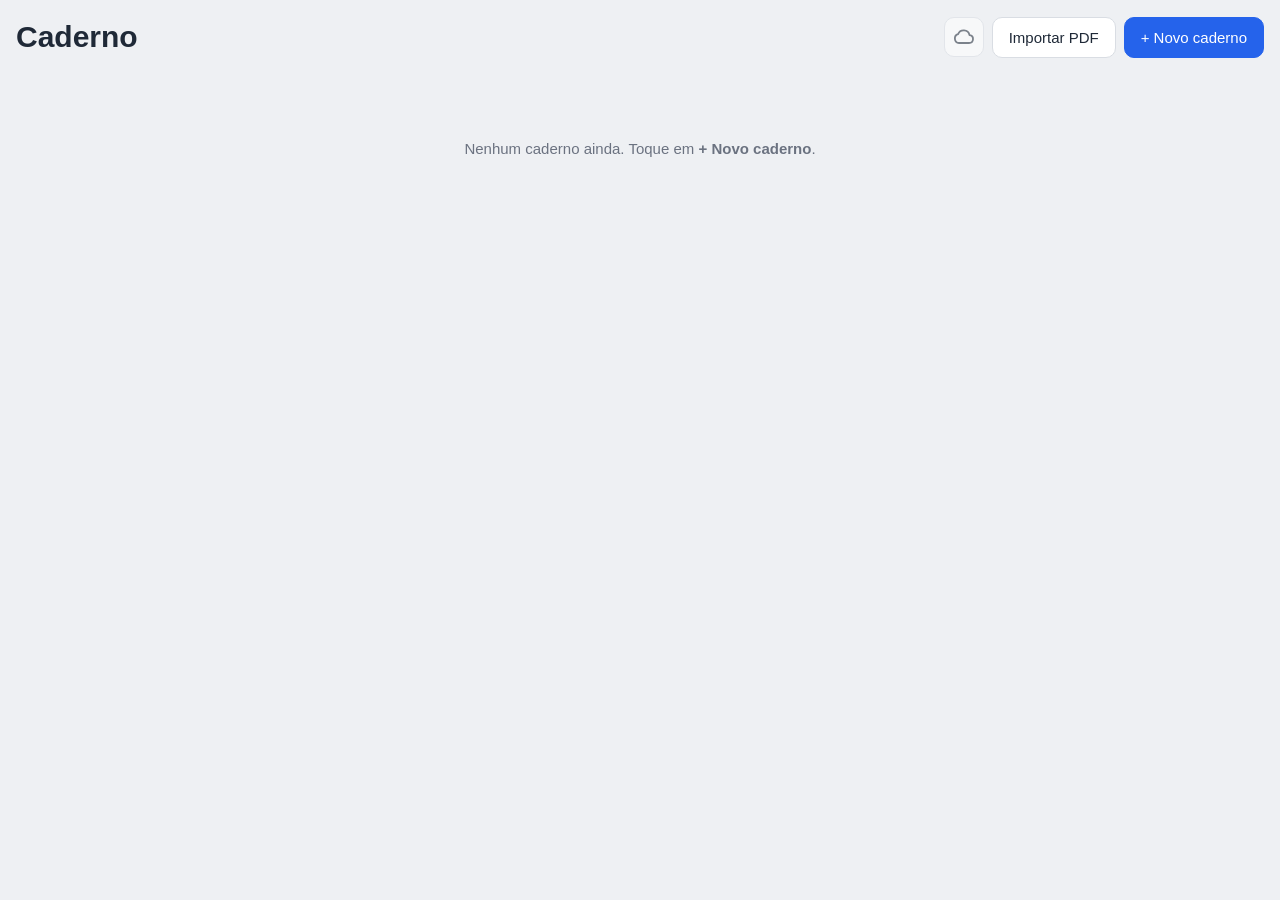
<file: caderno/index.html>
<!doctype html>
<html lang="pt-BR">
<head>
<meta charset="utf-8">
<meta name="viewport" content="width=device-width, initial-scale=1, maximum-scale=1, user-scalable=no, viewport-fit=cover">
<title>Caderno</title>
<meta name="description" content="Caderno digital para escrever à mão com Apple Pencil.">
<meta name="theme-color" content="#1f2937">
<meta name="apple-mobile-web-app-capable" content="yes">
<meta name="mobile-web-app-capable" content="yes">
<meta name="apple-mobile-web-app-status-bar-style" content="black-translucent">
<meta name="apple-mobile-web-app-title" content="Caderno">
<link rel="manifest" href="manifest.webmanifest">
<link rel="icon" href="icon-192.png">
<link rel="apple-touch-icon" href="apple-touch-icon.png">
<link rel="stylesheet" href="style.css">
</head>
<body>

<!-- ============ BIBLIOTECA ============ -->
<section id="library">
  <header class="lib-header">
    <h1>Caderno</h1>
    <div class="lib-actions">
      <button class="icon sync-btn" data-state="off" title="Google Drive">
        <svg viewBox="0 0 24 24"><path d="M7 18h10a4 4 0 00.5-7.97A6 6 0 006.1 9.2 4.5 4.5 0 007 18z"/></svg>
      </button>
      <button id="btnImportPdf" class="btn">Importar PDF</button>
      <button id="btnNew" class="btn primary">+ Novo caderno</button>
    </div>
  </header>
  <div id="grid" class="grid"></div>
  <p id="emptyMsg" class="empty" hidden>Nenhum caderno ainda. Toque em <b>+ Novo caderno</b>.</p>
</section>

<!-- ============ EDITOR ============ -->
<section id="editor" hidden>
  <div class="toolbar" id="toolbar">
    <button class="icon" id="btnBack" title="Biblioteca">
      <svg viewBox="0 0 24 24"><path d="M15 5l-7 7 7 7"/></svg>
    </button>
    <button class="title" id="nbTitle" title="Renomear"></button>
    <span class="sep"></span>

    <button class="icon tool" data-tool="pen" title="Caneta">
      <svg viewBox="0 0 24 24"><path d="M4 20l1-5L16 4l4 4L9 19z"/><path d="M14 6l4 4"/></svg>
    </button>
    <button class="icon tool" data-tool="highlighter" title="Marca-texto">
      <svg viewBox="0 0 24 24"><path d="M9 15l-3 5h6l1-2"/><path d="M8 14l8-10 4 3-8 10z"/></svg>
    </button>
    <button class="icon tool" data-tool="eraser" title="Borracha">
      <svg viewBox="0 0 24 24"><path d="M8 20h12"/><path d="M4 15l9-9 6 6-8 8H8z"/></svg>
    </button>
    <button class="icon tool" data-tool="select" title="Selecionar: contorne a escrita (laço) ou toque numa foto">
      <svg viewBox="0 0 24 24"><path d="M5 3l14 7-6 2-2 6z"/></svg>
    </button>
    <button class="icon" id="btnPhoto" title="Inserir foto">
      <svg viewBox="0 0 24 24"><rect x="3" y="5" width="18" height="14" rx="2"/><circle cx="9" cy="10" r="1.8"/><path d="M21 16l-5-5-9 8"/></svg>
    </button>
    <span class="sep"></span>

    <div id="colors" class="colors"></div>
    <span class="sep"></span>
    <div id="sizes" class="sizes"></div>
    <span class="sep"></span>

    <button class="icon" id="btnUndo" title="Desfazer">
      <svg viewBox="0 0 24 24"><path d="M9 14L4 9l5-5"/><path d="M4 9h10a6 6 0 010 12h-3"/></svg>
    </button>
    <button class="icon" id="btnRedo" title="Refazer">
      <svg viewBox="0 0 24 24"><path d="M15 14l5-5-5-5"/><path d="M20 9H10a6 6 0 000 12h3"/></svg>
    </button>
    <span class="sep"></span>

    <button class="icon" id="btnPenOnly" title="Só a Pencil escreve (dedo rola a página)">
      <svg viewBox="0 0 24 24"><path d="M12 3v10"/><path d="M9 13h6l-3 6z"/><path d="M5 21h14"/></svg>
    </button>
    <button class="icon" id="btnZoomOut" title="Diminuir zoom">
      <svg viewBox="0 0 24 24"><circle cx="11" cy="11" r="6"/><path d="M8 11h6M16 16l4 4"/></svg>
    </button>
    <button class="icon" id="btnZoomIn" title="Aumentar zoom">
      <svg viewBox="0 0 24 24"><circle cx="11" cy="11" r="6"/><path d="M8 11h6M11 8v6M16 16l4 4"/></svg>
    </button>
    <button class="icon" id="btnAddPage" title="Nova página">
      <svg viewBox="0 0 24 24"><path d="M6 3h9l4 4v14H6z"/><path d="M12 10v7M8.5 13.5h7"/></svg>
    </button>
    <button class="icon" id="btnTemplate" title="Papel">
      <svg viewBox="0 0 24 24"><rect x="5" y="3" width="14" height="18" rx="1"/><path d="M8 8h8M8 12h8M8 16h8"/></svg>
    </button>
    <button class="icon sync-btn" data-state="off" title="Google Drive">
      <svg viewBox="0 0 24 24"><path d="M7 18h10a4 4 0 00.5-7.97A6 6 0 006.1 9.2 4.5 4.5 0 007 18z"/></svg>
    </button>
    <button class="icon" id="btnMore" title="Mais">
      <svg viewBox="0 0 24 24"><circle cx="5" cy="12" r="1.3"/><circle cx="12" cy="12" r="1.3"/><circle cx="19" cy="12" r="1.3"/></svg>
    </button>
  </div>

  <div id="scroller">
    <div id="pages"></div>
  </div>
  <div id="pageInd" class="page-ind">1 / 1</div>
  <div id="selBar" class="sel-bar" hidden>
    <button data-act="rotate">Girar 90°</button>
    <button data-act="reset">Endireitar</button>
    <button data-act="front">Frente</button>
    <button data-act="back">Trás</button>
    <button data-act="dup">Duplicar</button>
    <button data-act="delete" class="danger">Excluir</button>
  </div>
  <div id="calcBar" class="sel-bar calc-bar" hidden>
    <span class="calc-text"></span>
    <button data-c="ins" class="calc">Escrever resultado</button>
    <button data-c="fix">Corrigir</button>
    <button data-c="x" aria-label="Fechar">✕</button>
  </div>
  <div id="strokeBar" class="sel-bar" hidden>
    <span class="sb-colors"></span>
    <button data-act="calc" class="calc">= Calcular</button>
    <button data-act="copy">Copiar</button>
    <button data-act="dup">Duplicar</button>
    <button data-act="delete" class="danger">Excluir</button>
  </div>
</section>

<!-- Diálogo novo caderno -->
<dialog id="dlgNew">
  <form method="dialog" class="dlg">
    <h2>Novo caderno</h2>
    <label>Nome <input id="newName" type="text" placeholder="Sem título" autocomplete="off"></label>
    <div class="field">
      <span>Capa</span>
      <div id="newCovers" class="covers"></div>
    </div>
    <div class="field">
      <span>Papel</span>
      <div id="newTemplates" class="templates"></div>
    </div>
    <div class="dlg-actions">
      <button value="cancel" class="btn">Cancelar</button>
      <button value="ok" class="btn primary" id="newOk">Criar</button>
    </div>
  </form>
</dialog>

<div id="menu" class="menu" hidden></div>
<div id="toast" class="toast" hidden></div>
<input id="filePdf" type="file" accept="application/pdf" hidden>
<input id="fileInsert" type="file" accept="application/pdf,image/*" hidden>
<input id="filePhoto" type="file" accept="image/*" multiple hidden>

<script src="config.js"></script>
<script src="sync.js"></script>
<script src="app.js"></script>
<script src="math.js"></script>
</body>
</html>
</file>
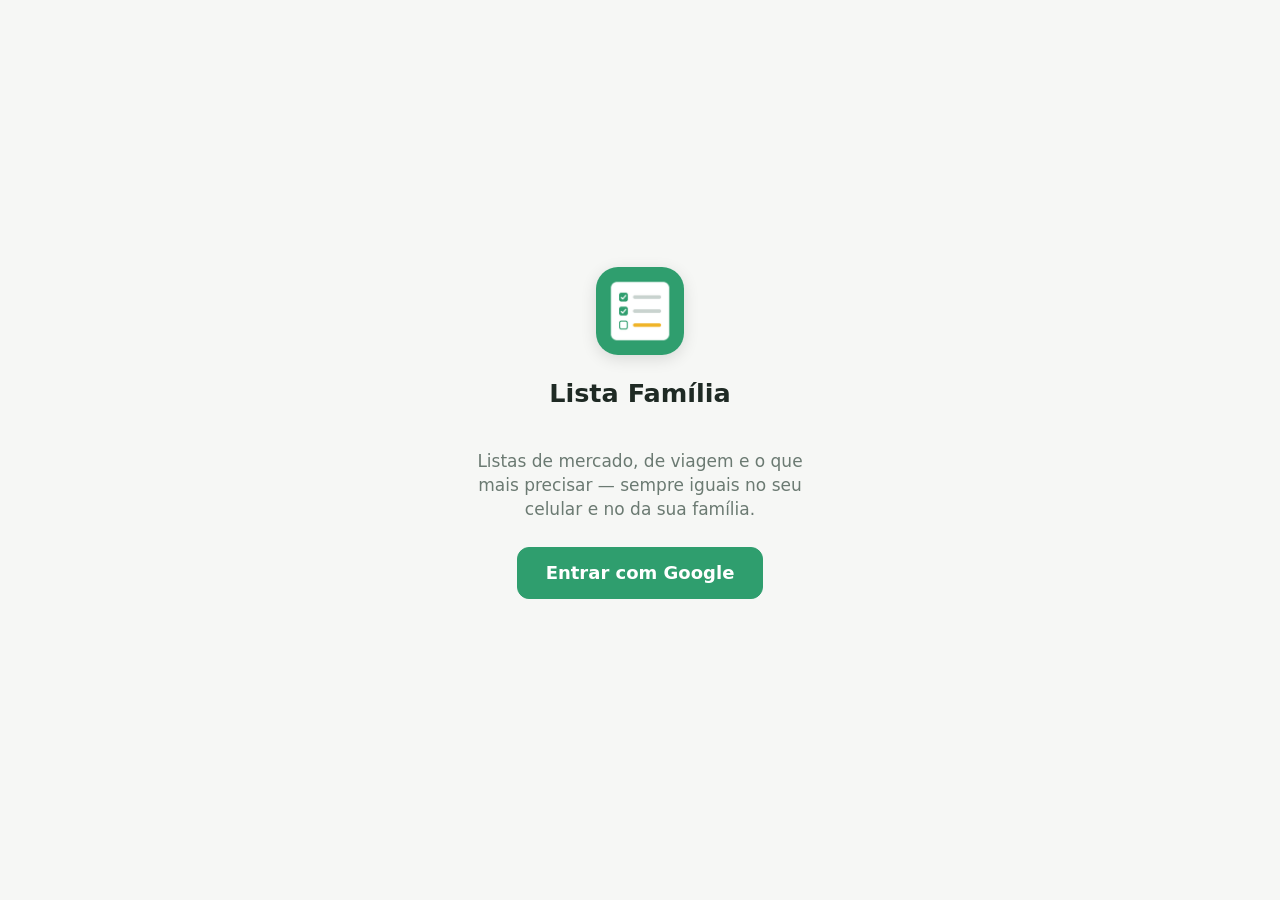
<file: lista-familia/index.html>
<!doctype html>
<html lang="pt-BR">
<head>
<meta charset="utf-8">
<meta name="viewport" content="width=device-width, initial-scale=1, viewport-fit=cover">
<title>Lista Família</title>
<meta name="description" content="Listas compartilhadas da família: mercado, viagem e o que mais precisar.">
<meta name="theme-color" content="#2f9e6e">
<meta name="apple-mobile-web-app-capable" content="yes">
<meta name="mobile-web-app-capable" content="yes">
<meta name="apple-mobile-web-app-status-bar-style" content="default">
<meta name="apple-mobile-web-app-title" content="Lista Família">
<link rel="manifest" href="manifest.webmanifest">
<link rel="icon" href="icon-192.png">
<link rel="apple-touch-icon" href="apple-touch-icon.png">
<link rel="stylesheet" href="style.css">
</head>
<body>

<!-- ============ ENTRAR ============ -->
<section id="telaEntrar" class="tela centro" hidden>
  <img src="icon-192.png" alt="" class="logo">
  <h1>Lista Família</h1>
  <p>Listas de mercado, de viagem e o que mais precisar — sempre iguais no seu celular e no da sua família.</p>
  <button id="btnEntrar" class="btn primario grande">Entrar com Google</button>
  <p id="msgEntrar" class="aviso"></p>
</section>

<!-- ============ SEM CONFIGURAÇÃO ============ -->
<section id="telaConfig" class="tela centro" hidden>
  <img src="icon-192.png" alt="" class="logo">
  <h1>Quase pronto</h1>
  <p>Falta colar a configuração do Firebase em <code>config.js</code>.</p>
</section>

<!-- ============ CARREGANDO ============ -->
<div id="travado" class="travado" hidden>
  <span id="travadoMsg">Está demorando mais que o normal.</span>
  <button id="btnRecarregarApp" class="btn primario" type="button">Recarregar o app</button>
</div>

<section id="telaCarregando" class="tela centro">
  <img src="icon-192.png" alt="" class="logo">
  <p>Carregando…</p>
</section>

<!-- ============ INÍCIO (LISTAS) ============ -->
<section id="telaInicio" class="tela" hidden>
  <header class="topo">
    <h1>Lista Família</h1>
    <span class="status" data-st="ok" title="Sincronizado"></span>
    <button id="btnMenuInicio" class="icone" aria-label="Menu">⋮</button>
  </header>
  <main class="conteudo">
    <div id="listas" class="listas"></div>
    <p id="semListas" class="vazio" hidden>Nenhuma lista ainda.<br>Toque em <b>+ Nova lista</b> para começar.</p>
  </main>
  <button id="btnNovaLista" class="fab">+ Nova lista</button>
</section>

<!-- ============ UMA LISTA ============ -->
<section id="telaLista" class="tela" hidden>
  <header class="topo">
    <button id="btnVoltar" class="icone" aria-label="Voltar">‹</button>
    <h1 id="tituloLista" class="titulo-lista" title="Toque para renomear"></h1>
    <span class="status" data-st="ok" title="Sincronizado"></span>
    <button id="btnMenuLista" class="icone" aria-label="Opções da lista">⋮</button>
  </header>
  <form id="formItem" class="adicionar" autocomplete="off">
    <input id="novoItem" type="text" placeholder="Adicionar item…" list="sugestoes"
           enterkeyhint="send" autocapitalize="sentences" maxlength="200" aria-label="Novo item">
    <button class="btn primario" aria-label="Adicionar">+</button>
  </form>
  <div class="colar">
    <button id="btnPadrao" class="btn destaque" type="button" hidden>🛒 Escolher da lista padrão</button>
    <button id="btnColar" class="link" type="button">📋 Colar uma lista</button>
    <button id="btnNota" class="link" type="button" hidden>🧾 Nota fiscal</button>
  </div>
  <datalist id="sugestoes"></datalist>
  <main class="conteudo">
    <div id="pendentes"></div>
    <p id="listaVazia" class="vazio" hidden>Lista vazia. Digite acima e toque em <b>+</b> (ou Enter).</p>
    <section id="secFeitos" hidden>
      <h2 class="sub"><span id="tituloFeitos">Marcados</span>
        <button id="btnLimparFeitos" class="link">Limpar</button></h2>
      <div id="feitos"></div>
    </section>
  </main>
</section>

<!-- ============ JANELAS ============ -->
<dialog id="dlgLista">
  <form method="dialog" class="janela">
    <h2 id="dlgListaTitulo">Nova lista</h2>
    <input id="dlgListaNome" type="text" placeholder="Nome da lista" maxlength="60" required>
    <div class="tipos" role="radiogroup">
      <label><input type="radio" name="tipo" value="mercado" checked><span>🛒 Mercado</span></label>
      <label><input type="radio" name="tipo" value="viagem"><span>🧳 Viagem</span></label>
      <label><input type="radio" name="tipo" value="geral"><span>📝 Geral</span></label>
    </div>
    <div class="botoes">
      <button value="cancel" formnovalidate class="btn">Cancelar</button>
      <button value="ok" class="btn primario">Salvar</button>
    </div>
  </form>
</dialog>

<dialog id="dlgItem">
  <form method="dialog" class="janela">
    <div class="obs-topo">
      <h2>Editar item</h2>
      <button value="cancel" formnovalidate class="icone fechar" aria-label="Fechar">✕</button>
    </div>
    <div class="obs-linha">
      <input id="dlgItemTexto" type="text" maxlength="200" required>
      <button value="ok" class="btn primario ok" aria-label="Salvar">✓</button>
    </div>
    <div id="dlgItemSecaoLinha" class="secao-linha">
      <label class="linha-qtd">Departamento <select id="dlgItemSecao" class="sel-secao"></select></label>
      <label class="lembrar"><input id="dlgItemLembrar" type="checkbox" checked> Lembrar na lista padrão</label>
    </div>
    <label class="linha-qtd">Quantidade
      <input id="dlgItemQtd" type="number" min="1" max="999" inputmode="numeric"></label>
    <input id="dlgItemObs" type="text" maxlength="120" placeholder="Detalhe (marca, maduro, verde…)">
    <p id="dlgItemQuem" class="nota"></p>
    <div class="botoes">
      <button value="del" formnovalidate class="btn perigo">Excluir item</button>
      <span class="espaco"></span>
      <button value="ok" class="btn primario">Salvar</button>
    </div>
  </form>
</dialog>

<dialog id="dlgPadrao" class="grande">
  <form method="dialog" class="janela">
    <h2>O que está faltando?</h2>
    <p class="nota">Toque nos itens para marcar. Segure um item por 3 segundos para editar ou excluir.
      <button id="dlgPadraoTodos" type="button" class="link">Marcar/desmarcar todos</button></p>
    <div id="dlgPadraoItens" class="catalogo"></div>
    <div class="botoes">
      <button value="cancel" formnovalidate class="btn">Cancelar</button>
      <button id="dlgPadraoOk" value="ok" class="btn primario">Adicionar</button>
    </div>
  </form>
</dialog>

<dialog id="dlgObs">
  <form method="dialog" class="janela">
    <div class="obs-topo">
      <h2 id="dlgObsTitulo">Detalhe</h2>
      <button value="cancel" formnovalidate class="icone fechar" aria-label="Fechar">✕</button>
    </div>
    <div class="obs-linha">
      <input id="dlgObsTexto" type="text" maxlength="120" placeholder="Ex.: marca, maduro, verde…" autocapitalize="sentences">
      <button value="ok" class="btn primario ok" aria-label="Salvar">✓</button>
    </div>
    <p class="nota">Para tirar o detalhe, apague o texto e toque em ✓.</p>
  </form>
</dialog>

<dialog id="dlgCat">
  <form method="dialog" class="janela">
    <div class="obs-topo">
      <h2>Item da lista padrão</h2>
      <button value="cancel" formnovalidate class="icone fechar" aria-label="Fechar">✕</button>
    </div>
    <div class="obs-linha">
      <input id="dlgCatTexto" type="text" maxlength="200" required>
      <button value="ok" class="btn primario ok" aria-label="Salvar">✓</button>
    </div>
    <label class="linha-qtd">Seção <select id="dlgCatSecao" class="sel-secao"></select></label>
    <div class="botoes">
      <button value="del" formnovalidate class="btn perigo">Excluir da lista padrão</button>
    </div>
  </form>
</dialog>

<dialog id="dlgNota" class="grande">
  <form method="dialog" class="janela">
    <div class="obs-topo">
      <h2 id="dlgNotaTitulo">Lançar nota fiscal</h2>
      <button value="cancel" formnovalidate class="icone fechar" aria-label="Fechar">✕</button>
    </div>
    <button id="btnFotoNota" type="button" class="btn destaque foto-nota">📷 Tirar foto da nota</button>
    <input id="notaFotoInput" type="file" accept="image/*" multiple hidden>
    <div id="notaFotos" class="nota-fotos" hidden></div>
    <button id="btnLerNota" type="button" class="btn foto-nota" hidden>🤖 Ler produtos da foto</button>
    <p class="nota">Nota comprida? Tire 2 ou 3 fotos. Dá para só guardar a foto e ler os produtos depois.
      Ou cole o texto abaixo (<button id="btnCopiarPedido" type="button" class="link">copiar pedido para o Claude</button>).</p>
    <div class="nota-campos">
      <label>Data <input id="notaData" type="date"></label>
      <label>Mercado <input id="notaMercado" type="text" list="mercadosSug" maxlength="60" placeholder="Ex.: Pão de Açúcar" autocapitalize="words"></label>
    </div>
    <datalist id="mercadosSug"></datalist>
    <textarea id="notaTexto" rows="8" placeholder="Leite UHT 1L; 2; 5,49; 10,98&#10;Banana prata kg; 1,2; 7,99; 9,59"></textarea>
    <p id="notaPrevia" class="nota"></p>
    <div class="botoes">
      <button id="btnAbrirPrecos" type="button" class="link">📈 Ver preços</button>
      <span class="espaco"></span>
      <button id="notaSalvar" value="ok" class="btn primario">Salvar nota</button>
    </div>
  </form>
</dialog>

<dialog id="dlgFoto" class="foto-cheia">
  <form method="dialog">
    <button value="cancel" class="icone fechar fechar-foto" aria-label="Fechar">✕</button>
    <div id="dlgFotoLista" class="foto-lista"></div>
  </form>
</dialog>

<dialog id="dlgPrecos" class="grande">
  <form method="dialog" class="janela">
    <div class="obs-topo">
      <h2>Preços e notas</h2>
      <button value="cancel" formnovalidate class="icone fechar" aria-label="Fechar">✕</button>
    </div>
    <input id="precoBusca" type="search" placeholder="Buscar produto (ex.: leite)" autocomplete="off">
    <div class="catalogo">
      <div id="precoResultado"></div>
      <h3 class="sec" id="tituloNotas">Notas lançadas</h3>
      <ul id="precoNotas" class="lista-notas"></ul>
    </div>
  </form>
</dialog>

<dialog id="dlgColar">
  <form method="dialog" class="janela">
    <h2>Adicionar vários itens</h2>
    <p class="nota">Cole ou digite um item por linha (ou separados por vírgula).</p>
    <textarea id="dlgColarTexto" rows="9" placeholder="Arroz&#10;Feijão&#10;Leite&#10;Café"></textarea>
    <div class="botoes">
      <button value="cancel" formnovalidate class="btn">Cancelar</button>
      <button value="ok" class="btn primario">Adicionar</button>
    </div>
  </form>
</dialog>

<dialog id="dlgMenu">
  <form method="dialog" class="janela menu">
    <h2 id="dlgMenuTitulo"></h2>
    <div id="dlgMenuOpcoes" class="opcoes"></div>
    <button value="cancel" class="btn">Fechar</button>
  </form>
</dialog>

<div id="toast" class="toast" hidden><span id="toastMsg"></span><button id="toastAcao" class="link" hidden></button></div>

<script src="config.js"></script>
<script src="padrao.js"></script>
<script src="lib/firebase-app-compat.js"></script>
<script src="lib/firebase-auth-compat.js"></script>
<script src="lib/firebase-firestore-compat.js"></script>
<script src="compras.js"></script>
<script src="app.js"></script>
</body>
</html>
</file>
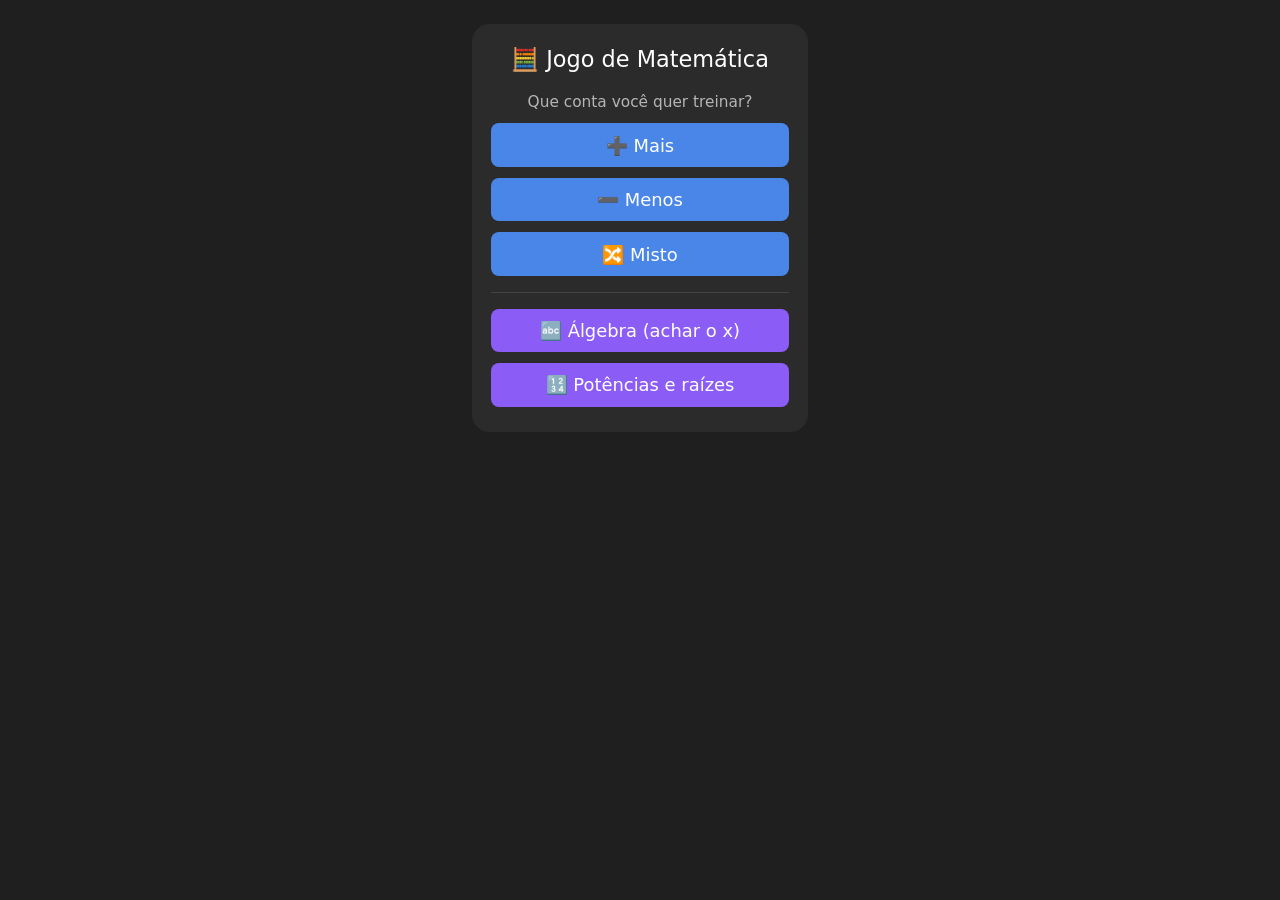
<file: treino-contas/index.html>
<!doctype html>
<html lang="pt-BR">
<head>
<meta charset="utf-8">
<meta name="viewport" content="width=device-width, initial-scale=1, viewport-fit=cover">
<title>Jogo de Matemática</title>
<meta name="theme-color" content="#1f1f1f">
<link rel="manifest" href="manifest.webmanifest">
<link rel="icon" href="icon-192.png">
<link rel="apple-touch-icon" href="icon-192.png">
<style>
:root {
  --page: #1f1f1f;
  --card: #2b2b2b;
  --text: #ffffff;
  --muted: #b5b5b5;
  --field: #1e1e1e;
  --line: #444444;
  --blue: #4a86e8;
  --purple: #8b5cf6;
  --ok: #5fd38a;
  --bad: #ff6b6b;
  --hint: #ffd166;
  color-scheme: dark;
  padding-top: env(safe-area-inset-top, 0px);
  padding-bottom: env(safe-area-inset-bottom, 0px);
}
* { box-sizing: border-box; }
.card, .ajuda-caixa { zoom: .8; } /* interface 20% menor */
html, body { min-height: 100%; }
body {
  margin: 0;
  background: var(--page);
  color: var(--text);
  font-family: Roboto, system-ui, -apple-system, "Segoe UI", sans-serif;
  padding-left: max(16px, env(safe-area-inset-left, 0px));
  padding-right: max(16px, env(safe-area-inset-right, 0px));
  padding-block: 24px;
}
.card {
  max-width: 420px; margin: 0 auto;
  background: var(--card); border-radius: 22px;
  padding: 28px 24px 32px;
  display: flex; flex-direction: column; align-items: center; gap: 20px;
}
h1 { margin: 0; font-size: clamp(1.2rem, 6.3vw, 1.75rem); font-weight: 500; text-align: center; white-space: nowrap; }
.tela { width: 100%; display: flex; flex-direction: column; align-items: center; gap: 14px; }
.pergunta { margin: 4px 0 2px; color: var(--muted); font-size: 1.2rem; text-align: center; }
.stats { width: 100%; display: flex; justify-content: space-between; align-items: center; gap: 8px; color: var(--muted); font-size: 1.15rem; }
.stats > span { white-space: nowrap; }
.stats b { color: var(--text); }
.nivel-info { width: 100%; text-align: center; color: var(--muted); font-size: 1rem; margin-top: -6px; }
.nivel-info b { color: var(--hint); }
.problem { font-size: 4.2rem; font-weight: 500; margin: 14px 0 6px; font-variant-numeric: tabular-nums; white-space: nowrap; }
.problem.eq { font-size: clamp(1.7rem, 8.5vw, 2.6rem); margin: 10px 0 2px; }
.dica { margin: -6px 0 0; color: var(--muted); font-size: 1.05rem; }
form { width: 100%; display: flex; flex-direction: column; align-items: center; gap: 18px; }
#resposta {
  width: 160px; height: 72px;
  background: var(--field); color: var(--text);
  border: 2px solid var(--text); border-radius: 12px;
  font: inherit; font-size: 2.2rem; text-align: center;
}
#resposta::placeholder { color: #6f6f6f; }
#resposta:focus { outline: none; border-color: var(--blue); }
button {
  width: 100%; border: 0; border-radius: 10px;
  background: var(--blue); color: #fff;
  font: inherit; font-size: 1.4rem; padding: 14px; cursor: pointer;
}
button.roxo { background: var(--purple); }
button.secundario { background: transparent; border: 2px solid var(--line); color: var(--text); font-size: 1.15rem; padding: 11px; }
button.voltar { background: none; color: var(--muted); font-size: 1rem; padding: 6px; text-decoration: underline; }
button:focus-visible { outline: 3px solid #fff; outline-offset: 2px; }
.separador { width: 100%; height: 1px; background: var(--line); margin: 6px 0; }
.niveis { width: 100%; display: grid; grid-template-columns: 1fr 1fr; gap: 10px; }
.niveis button { font-size: 1rem; padding: 10px 8px; text-align: left; line-height: 1.25; }
.niveis button b { display: block; font-size: 1.15rem; }
.niveis button span { color: #dfe8ff; font-size: .95rem; white-space: nowrap; }
.feedback { min-height: 1.5em; font-size: 1.2rem; font-weight: 500; text-align: center; }
.feedback.ok { color: var(--ok); }
.feedback.bad { color: var(--bad); }

/* Janela "Como faz?" */
.ajuda {
  position: fixed; inset: 0; z-index: 10;
  background: rgba(0, 0, 0, .7);
  display: flex; align-items: flex-start; justify-content: center;
  padding: 24px max(16px, env(safe-area-inset-right, 0px)) 24px max(16px, env(safe-area-inset-left, 0px));
  overflow-y: auto;
}
.ajuda-caixa {
  width: 100%; max-width: 440px; background: var(--card); border-radius: 18px;
  padding: 22px 20px; display: flex; flex-direction: column; gap: 14px;
  border: 2px solid var(--purple);
}
.ajuda h2 { margin: 0; font-size: 1.45rem; font-weight: 500; }
.ajuda p { margin: 0; font-size: 1.1rem; line-height: 1.45; color: #e6e6e6; }
.regra { background: #3a2f5c; border-radius: 10px; padding: 12px 14px; }
.exemplo { font-size: 1.6rem; text-align: center; padding: 6px 0; white-space: nowrap; }
.passos { margin: 0; padding: 0; list-style: none; display: flex; flex-direction: column; gap: 10px; counter-reset: passo; }
.passos li { counter-increment: passo; background: var(--field); border-radius: 10px; padding: 10px 12px 10px 44px; position: relative; font-size: 1.05rem; line-height: 1.4; }
.passos li::before {
  content: counter(passo); position: absolute; left: 10px; top: 10px;
  width: 24px; height: 24px; border-radius: 50%; background: var(--purple);
  font-size: .9rem; display: grid; place-items: center;
}
.passos code { display: block; font-family: inherit; font-size: 1.3rem; color: var(--hint); margin-top: 4px; white-space: nowrap; }
.conferir-x { color: var(--ok); }
sup { font-size: .6em; vertical-align: .9em; line-height: 0; }
.falta { color: var(--hint); }
.regras { width: 100%; border-collapse: collapse; font-size: 1.05rem; }
.regras td { padding: 9px 6px; border-bottom: 1px solid var(--line); vertical-align: top; line-height: 1.35; }
.regras td:first-child { color: var(--hint); font-size: 1.2rem; white-space: nowrap; padding-right: 12px; }
.regras small { color: var(--muted); font-size: .92rem; }
[hidden] { display: none !important; }
</style>
</head>
<body>
<main class="card">
  <h1>🧮 Jogo de Matemática</h1>

  <!-- Tela inicial -->
  <section class="tela" id="inicio">
    <p class="pergunta">Que conta você quer treinar?</p>
    <button type="button" data-modo="+">➕ Mais</button>
    <button type="button" data-modo="−">➖ Menos</button>
    <button type="button" data-modo="±">🔀 Misto</button>
    <div class="separador"></div>
    <button type="button" class="roxo" data-trilha="alg">🔤 Álgebra (achar o x)</button>
    <button type="button" class="roxo" data-trilha="pot">🔢 Potências e raízes</button>
  </section>

  <!-- Escolha do nível (álgebra ou potências) -->
  <section class="tela" id="escolha-nivel" hidden>
    <p class="pergunta" id="titulo-niveis">Escolha o nível</p>
    <button type="button" class="secundario" id="aprender">📘 Aprender</button>
    <div class="niveis" id="niveis"></div>
    <button type="button" class="voltar" id="voltar-inicio">Voltar</button>
  </section>

  <!-- Partida -->
  <section class="tela" id="partida" hidden>
    <div class="stats">
      <span>Acertos: <b id="acertos">0</b></span>
      <span>Tentativas: <span id="vidas">❤️❤️❤️</span></span>
    </div>
    <div class="nivel-info" id="nivel-info" hidden></div>

    <div class="problem" id="conta">0 + 0</div>
    <p class="dica" id="dica" hidden>Quanto vale <b>x</b>?</p>

    <form id="jogo" autocomplete="off">
      <input id="resposta" type="text" inputmode="numeric" maxlength="8" placeholder="?" aria-label="Resposta">
      <button type="submit" id="conferir">Conferir</button>
      <button type="button" class="secundario" id="como-faz" hidden>📘 Como faz?</button>
    </form>
    <button type="button" id="denovo" hidden>Jogar de novo</button>
    <div class="feedback" id="msg" aria-live="polite"></div>
    <button type="button" class="voltar" id="sair">Sair</button>
  </section>
</main>

<div class="ajuda" id="ajuda" hidden role="dialog" aria-modal="true" aria-labelledby="ajuda-titulo">
  <div class="ajuda-caixa">
    <h2 id="ajuda-titulo">Como faz</h2>
    <div id="ajuda-corpo"></div>
    <button type="button" class="roxo" id="fechar-ajuda">Entendi!</button>
  </div>
</div>

<script>
(() => {
  const VIDAS = 3;
  const PARA_SUBIR = 5;            // acertos seguidos para subir de nível na álgebra
  const $ = id => document.getElementById(id);
  const rnd = (min, max) => min + Math.floor(Math.random() * (max - min + 1));
  const naoZero = (min, max) => { let n; do { n = rnd(min, max); } while (n === 0); return n; };

  // ---------- formatação ----------
  const M = "−";
  const num = n => (n < 0 ? M + Math.abs(n) : String(n));
  // termo "ax" no começo da expressão
  const termoX = a => a === 1 ? "x" : a === -1 ? M + "x" : num(a) + "x";
  // soma um número ao fim: "+ 5" ou "− 5"
  const mais = n => n === 0 ? "" : (n < 0 ? ` ${M} ${-n}` : ` + ${n}`);
  // soma um termo com x ao fim: "+ 3x" ou "− x"
  const maisX = a => a === 0 ? "" : (a < 0 ? ` ${M} ${termoX(-a)}` : ` + ${termoX(a)}`);
  const lin = (a, b) => a === 0 ? num(b) : termoX(a) + mais(b);        // ax + b
  const par = n => (n < 0 ? `(${num(n)})` : String(n));                  // número entre parênteses se negativo

  // ---------- 10 níveis de álgebra ----------
  // Cada nível gera { eq, x, passos[] }. Os passos explicam a solução daquele exemplo.
  const NIVEIS = [
    { nome: "x + a = b", gerar() {
      const x = rnd(0, 20), a = rnd(1, 20), b = x + a;
      return { eq: `x + ${a} = ${b}`, x, regra: "O que está somando passa para o outro lado subtraindo.",
        passos: [
          [`Tire ${a} dos dois lados para deixar o x sozinho.`, `x = ${b} ${M} ${a}`],
          [`Faça a conta.`, `x = ${x}`] ] };
    } },
    { nome: "x − a = b", gerar() {
      const a = rnd(1, 20), b = rnd(0, 20), x = a + b;
      return { eq: `x ${M} ${a} = ${b}`, x, regra: "O que está subtraindo passa para o outro lado somando.",
        passos: [
          [`Some ${a} dos dois lados.`, `x = ${b} + ${a}`],
          [`Faça a conta.`, `x = ${x}`] ] };
    } },
    { nome: "a · x = b", gerar() {
      const a = rnd(2, 9), x = rnd(1, 10), b = a * x;
      return { eq: `${a}x = ${b}`, x, regra: `${a}x quer dizer ${a} vezes x. O que está multiplicando passa para o outro lado dividindo.`,
        passos: [
          [`Divida os dois lados por ${a}.`, `x = ${b} ÷ ${a}`],
          [`Faça a conta.`, `x = ${x}`] ] };
    } },
    { nome: "x ÷ a = b", gerar() {
      const a = rnd(2, 9), b = rnd(1, 10), x = a * b;
      return { eq: `x ÷ ${a} = ${b}`, x, regra: "O que está dividindo passa para o outro lado multiplicando.",
        passos: [
          [`Multiplique os dois lados por ${a}.`, `x = ${b} × ${a}`],
          [`Faça a conta.`, `x = ${x}`] ] };
    } },
    { nome: "ax + b = c", gerar() {
      const a = rnd(2, 9), x = rnd(1, 10), b = rnd(1, 20), c = a * x + b;
      return { eq: `${a}x + ${b} = ${c}`, x, regra: "Primeiro tire o número que está somando. Depois divida pelo número que multiplica o x.",
        passos: [
          [`Tire ${b} dos dois lados.`, `${a}x = ${c} ${M} ${b} = ${c - b}`],
          [`Divida os dois lados por ${a}.`, `x = ${c - b} ÷ ${a} = ${x}`] ] };
    } },
    { nome: "ax − b = c", gerar() {
      const a = rnd(2, 9), x = rnd(1, 10), b = rnd(1, a * x), c = a * x - b;
      return { eq: `${a}x ${M} ${b} = ${c}`, x, regra: "Primeiro some o número que está subtraindo. Depois divida pelo número que multiplica o x.",
        passos: [
          [`Some ${b} dos dois lados.`, `${a}x = ${c} + ${b} = ${c + b}`],
          [`Divida os dois lados por ${a}.`, `x = ${c + b} ÷ ${a} = ${x}`] ] };
    } },
    { nome: "com negativos", gerar() {
      const a = naoZero(-9, 9) || 2, x = rnd(-10, 10), b = naoZero(-20, 20), c = a * x + b;
      const k = c - b;
      return { eq: `${lin(a, b)} = ${num(c)}`, x,
        regra: "Igual ao nível 5, mas a resposta pode ser negativa. Sinais: menos com menos dá mais; menos com mais dá menos.",
        passos: [
          [b > 0 ? `Tire ${b} dos dois lados.` : `Some ${-b} dos dois lados.`, `${termoX(a)} = ${num(c)}${mais(-b)} = ${num(k)}`],
          [`Divida os dois lados por ${par(a)}.`, `x = ${num(k)} ÷ ${par(a)} = ${num(x)}`] ] };
    } },
    { nome: "a(x + b) = c", gerar() {
      const a = rnd(2, 6), b = naoZero(-9, 9), x = rnd(-10, 10), c = a * (x + b);
      return { eq: `${a}(x${mais(b)}) = ${num(c)}`, x,
        regra: "Multiplique o número de fora por cada coisa dentro do parênteses (distributiva). Depois resolva como no nível 7.",
        passos: [
          [`Distributiva: ${a} vezes x e ${a} vezes ${par(b)}.`, `${a}x${mais(a * b)} = ${num(c)}`],
          [a * b > 0 ? `Tire ${a * b} dos dois lados.` : `Some ${-a * b} dos dois lados.`, `${a}x = ${num(c - a * b)}`],
          [`Divida os dois lados por ${a}.`, `x = ${num(c - a * b)} ÷ ${a} = ${num(x)}`] ] };
    } },
    { nome: "x dos dois lados", gerar() {
      let a, c; do { a = rnd(2, 9); c = rnd(1, 8); } while (a <= c);
      const x = rnd(-10, 10), b = naoZero(-15, 15), d = (a - c) * x + b;
      const k = d - b;
      return { eq: `${lin(a, b)} = ${termoX(c)}${mais(d)}`, x,
        regra: "Junte os termos com x de um lado e os números do outro. Quem muda de lado troca o sinal.",
        passos: [
          [`Tire ${termoX(c)} dos dois lados.`, `${lin(a - c, b)} = ${num(d)}`],
          [b > 0 ? `Tire ${b} dos dois lados.` : `Some ${-b} dos dois lados.`, `${termoX(a - c)} = ${num(k)}`],
          [a - c === 1 ? `Pronto, o x já está sozinho.` : `Divida os dois lados por ${a - c}.`, a - c === 1 ? `x = ${num(x)}` : `x = ${num(k)} ÷ ${a - c} = ${num(x)}`] ] };
    } },
    { nome: "desafio final", gerar() {
      let a, d; do { a = rnd(2, 5); d = naoZero(-6, 6); } while (a === d);
      const b = naoZero(-6, 6), c = naoZero(-10, 10), x = rnd(-10, 10);
      const e = a * (x + b) + c - d * x;
      const p = a - d, q = a * b + c, k = e - q;
      return { eq: `${a}(x${mais(b)})${mais(c)} = ${termoX(d)}${mais(e)}`, x,
        regra: "Use tudo: distributiva, junte os números, passe o x para um lado e os números para o outro, e divida.",
        passos: [
          [`Distributiva no parênteses.`, `${a}x${mais(a * b)}${mais(c)} = ${termoX(d)}${mais(e)}`],
          [`Junte os números do lado esquerdo.`, `${lin(a, q)} = ${termoX(d)}${mais(e)}`],
          [d > 0 ? `Tire ${termoX(d)} dos dois lados.` : `Some ${termoX(-d)} dos dois lados.`, `${lin(p, q)} = ${num(e)}`],
          [q > 0 ? `Tire ${q} dos dois lados.` : q < 0 ? `Some ${-q} dos dois lados.` : `Não há número para tirar.`, `${termoX(p)} = ${num(k)}`],
          [p === 1 ? `Pronto, o x já está sozinho.` : `Divida os dois lados por ${par(p)}.`, p === 1 ? `x = ${num(x)}` : `x = ${num(k)} ÷ ${par(p)} = ${num(x)}`] ] };
    } },
  ];

  // ---------- 10 níveis de potências e raízes ----------
  const pw = (b, e) => `${b}<sup>${e}</sup>`;                          // b elevado a e
  const falta = b => `${b}<sup class="falta">?</sup>`;
  const LETRAS = ["x", "y", "a", "b", "m", "k"];
  const letra = () => LETRAS[rnd(0, LETRAS.length - 1)];
  const duasLetras = () => { const v = letra(); let w; do { w = letra(); } while (w === v); return [v, w]; };
  const POTENCIAS = [
    { nome: pw("x", "m") + " · " + pw("x", "n"), gerar() {
      const v = letra(), m = rnd(1, 9), n = rnd(1, 9);
      return { eq: `${pw(v, m)} · ${pw(v, n)} = ${falta(v)}`, x: m + n,
        regra: `Multiplicação de mesma base: mantenha a letra e <b>some</b> os expoentes. Porque ${pw("x", 2)} · ${pw("x", 3)} = (x·x)·(x·x·x) = ${pw("x", 5)}.`,
        passos: [
          [`A base é a mesma (${v}). Some os expoentes.`, `${m} + ${n} = ${m + n}`],
          [`Resultado:`, `${pw(v, m)} · ${pw(v, n)} = ${pw(v, m + n)}`] ] };
    } },
    { nome: pw("x", "m") + " ÷ " + pw("x", "n"), gerar() {
      const v = letra(), m = rnd(3, 12), n = rnd(1, m - 1);
      return { eq: `${pw(v, m)} ÷ ${pw(v, n)} = ${falta(v)}`, x: m - n,
        regra: `Divisão de mesma base: mantenha a letra e <b>subtraia</b> os expoentes. Porque em ${pw("x", 5)} ÷ ${pw("x", 2)} dois x de cima cancelam com os dois de baixo e sobra ${pw("x", 3)}.`,
        passos: [
          [`A base é a mesma (${v}). Subtraia os expoentes.`, `${m} ${M} ${n} = ${m - n}`],
          [`Resultado:`, `${pw(v, m)} ÷ ${pw(v, n)} = ${pw(v, m - n)}`] ] };
    } },
    { nome: "(" + pw("x", "m") + ")<sup>n</sup>", gerar() {
      const v = letra(), m = rnd(2, 6), n = rnd(2, 5);
      return { eq: `(${pw(v, m)})<sup>${n}</sup> = ${falta(v)}`, x: m * n,
        regra: `Potência de potência: mantenha a letra e <b>multiplique</b> os expoentes. Porque (${pw("x", 3)})<sup>2</sup> = ${pw("x", 3)} · ${pw("x", 3)} = ${pw("x", 6)}.`,
        passos: [
          [`Multiplique o expoente de dentro pelo de fora.`, `${m} × ${n} = ${m * n}`],
          [`Resultado:`, `(${pw(v, m)})<sup>${n}</sup> = ${pw(v, m * n)}`] ] };
    } },
    { nome: "expoente zero", gerar() {
      const v = letra(), m = rnd(1, 9);
      const eq = Math.random() < .5 ? `${pw(v, m)} ÷ ${pw(v, m)} = ${falta(v)}` : `${falta(v)} = 1`;
      return { eq, x: 0,
        regra: `Qualquer letra (diferente de zero) elevada a <b>0</b> dá <b>1</b>. Porque ${pw("x", 3)} ÷ ${pw("x", 3)} = 1 e, pela regra da divisão, também é ${pw("x", "3−3")} = ${pw("x", 0)}.`,
        passos: [
          [`Algo dividido por ele mesmo dá 1.`, `${pw(v, m)} ÷ ${pw(v, m)} = 1`],
          [`Pela regra da divisão, subtraia os expoentes.`, `${m} ${M} ${m} = 0, então ${pw(v, 0)} = 1`] ] };
    } },
    { nome: "três fatores", gerar() {
      const v = letra(), a = rnd(1, 7), b = rnd(1, 7), c = rnd(1, 7);
      return { eq: `${pw(v, a)} · ${pw(v, b)} · ${pw(v, c)} = ${falta(v)}`, x: a + b + c,
        regra: `Com três ou mais fatores de mesma base, some todos os expoentes.`,
        passos: [
          [`Some os três expoentes.`, `${a} + ${b} + ${c} = ${a + b + c}`],
          [`Resultado:`, pw(v, a + b + c)] ] };
    } },
    { nome: "(xy)<sup>n</sup>", gerar() {
      const [v, w] = duasLetras(), a = rnd(1, 5), b = rnd(1, 5), n = rnd(2, 4);
      return { eq: `(${pw(v, a)}${pw(w, b)})<sup>${n}</sup> = ${falta(v)}${pw(w, b * n)}`, x: a * n,
        regra: `Potência de um produto: o expoente de fora vale para <b>cada letra</b> de dentro. Multiplique o expoente de cada uma pelo de fora.`,
        passos: [
          [`O expoente ${n} vai para cada letra.`, `(${pw(v, a)})<sup>${n}</sup> · (${pw(w, b)})<sup>${n}</sup>`],
          [`Multiplique os expoentes.`, `${a} × ${n} = ${a * n} &nbsp;e&nbsp; ${b} × ${n} = ${b * n}`],
          [`Resultado:`, `${pw(v, a * n)}${pw(w, b * n)}`] ] };
    } },
    { nome: "expoente negativo", gerar() {
      const v = letra(), m = rnd(1, 6), n = rnd(m + 1, 10);
      return { eq: `${pw(v, m)} ÷ ${pw(v, n)} = ${falta(v)}`, x: m - n,
        regra: `Se o expoente de baixo é maior, o resultado tem expoente <b>negativo</b>. Expoente negativo quer dizer “1 dividido”: ${pw("x", `${M}2`)} = 1 ÷ ${pw("x", 2)}.`,
        passos: [
          [`Subtraia os expoentes (de cima menos o de baixo).`, `${m} ${M} ${n} = ${num(m - n)}`],
          [`Resultado:`, `${pw(v, num(m - n))} = 1 ÷ ${pw(v, n - m)}`] ] };
    } },
    { nome: "regras juntas", gerar() {
      const v = letra(), a = rnd(2, 4), b = rnd(2, 3), c = rnd(1, 9), d = rnd(1, 9);
      const r = a * b + c - d;
      return { eq: `(${pw(v, a)})<sup>${b}</sup> · ${pw(v, c)} ÷ ${pw(v, d)} = ${falta(v)}`, x: r,
        regra: `Resolva uma regra de cada vez: primeiro a potência de potência, depois a multiplicação e por último a divisão.`,
        passos: [
          [`Potência de potência: multiplique.`, `(${pw(v, a)})<sup>${b}</sup> = ${pw(v, a * b)}`],
          [`Multiplicação: some.`, `${pw(v, a * b)} · ${pw(v, c)} = ${pw(v, a * b + c)}`],
          [`Divisão: subtraia.`, `${pw(v, a * b + c)} ÷ ${pw(v, d)} = ${pw(v, num(r))}`] ] };
    } },
    { nome: "√ raiz quadrada", gerar() {
      const v = letra(), k = rnd(1, 8);
      return { eq: `√${pw(v, 2 * k)} = ${falta(v)}`, x: k,
        regra: `A raiz quadrada é o mesmo que expoente ½: <b>divida o expoente por 2</b>. Porque (${pw("x", 3)})<sup>2</sup> = ${pw("x", 6)}, então √${pw("x", 6)} = ${pw("x", 3)}.`,
        passos: [
          [`Divida o expoente por 2.`, `${2 * k} ÷ 2 = ${k}`],
          [`Resultado:`, `√${pw(v, 2 * k)} = ${pw(v, k)}`] ] };
    } },
    { nome: "∛ raiz cúbica", gerar() {
      const v = letra(), k = rnd(1, 6), a = rnd(1, 3 * k - 1), b = 3 * k - a;
      return { eq: `∛(${pw(v, a)} · ${pw(v, b)}) = ${falta(v)}`, x: k,
        regra: `A raiz cúbica é o mesmo que expoente ⅓: <b>divida o expoente por 3</b>. Se houver produto dentro, junte primeiro.`,
        passos: [
          [`Junte o que está dentro: some os expoentes.`, `${pw(v, a)} · ${pw(v, b)} = ${pw(v, 3 * k)}`],
          [`Raiz cúbica: divida o expoente por 3.`, `${3 * k} ÷ 3 = ${k}`],
          [`Resultado:`, `∛${pw(v, 3 * k)} = ${pw(v, k)}`] ] };
    } },
  ];

  const APRENDER_ALG = `
    <div style="display:flex;flex-direction:column;gap:14px">
      <p>O <b>x</b> é um número escondido. Seu trabalho é descobrir qual é.</p>
      <div class="exemplo">x + 3 = 7</div>
      <p>Pense numa <b>balança</b>: o sinal de <b>=</b> diz que os dois lados pesam igual. Se você fizer a mesma coisa nos dois lados, a balança continua certa.</p>
      <ol class="passos">
        <li>Quero o x sozinho. Ele está com <b>+ 3</b>, então tiro 3 dos dois lados.<code>x + 3 − 3 = 7 − 3</code></li>
        <li>Faço a conta.<code>x = 4</code></li>
        <li>Confiro: troco o x por 4.<code>4 + 3 = 7 ✔</code></li>
      </ol>
      <p class="regra">Regra de ouro: o que está <b>somando</b> passa subtraindo, o que está <b>subtraindo</b> passa somando, o que está <b>multiplicando</b> passa dividindo e o que está <b>dividindo</b> passa multiplicando.</p>
      <p>Comece no nível 1. Acertando ${PARA_SUBIR} seguidas você sobe de nível. Durante o jogo, toque em <b>📘 Como faz?</b> para ver a explicação do nível.</p>
    </div>`;

  const APRENDER_POT = `
    <div style="display:flex;flex-direction:column;gap:14px">
      <p>Potência é uma multiplicação repetida. Em ${pw("x", 3)}, o <b>x</b> é a <b>base</b> e o <b>3</b> é o <b>expoente</b>:</p>
      <div class="exemplo">${pw("x", 3)} = x · x · x</div>
      <p>Aqui a base é sempre uma <b>letra</b>, e você descobre o <b>expoente</b> que falta (o <span class="falta">?</span> amarelo).</p>
      <p><b>Todas as regras</b></p>
      <table class="regras"><tbody>
        <tr><td>${pw("x", 0)} = 1</td><td>Expoente zero dá 1</td></tr>
        <tr><td>${pw("x", 1)} = x</td><td>Expoente um dá a própria letra</td></tr>
        <tr><td>${pw("x", "m")} · ${pw("x", "n")} = ${pw("x", "m+n")}</td><td>Multiplicou com mesma base: <b>soma</b> os expoentes</td></tr>
        <tr><td>${pw("x", "m")} ÷ ${pw("x", "n")} = ${pw("x", "m−n")}</td><td>Dividiu com mesma base: <b>subtrai</b> os expoentes</td></tr>
        <tr><td>(${pw("x", "m")})<sup>n</sup> = ${pw("x", "m·n")}</td><td>Potência de potência: <b>multiplica</b> os expoentes</td></tr>
        <tr><td>(xy)<sup>n</sup> = ${pw("x", "n")}${pw("y", "n")}</td><td>O expoente de fora vai para <b>cada letra</b></td></tr>
        <tr><td>(x/y)<sup>n</sup> = ${pw("x", "n")}/${pw("y", "n")}</td><td>Na divisão também vai para cima e para baixo</td></tr>
        <tr><td>${pw("x", `${M}n`)} = 1/${pw("x", "n")}</td><td>Expoente negativo vira <b>1 dividido</b></td></tr>
        <tr><td>(${M}x)<sup>par</sup> = ${pw("x", "par")}</td><td>Sinal de menos some com expoente <b>par</b></td></tr>
        <tr><td>(${M}x)<sup>ímpar</sup> = ${M}${pw("x", "ímpar")}</td><td>Sinal de menos fica com expoente <b>ímpar</b></td></tr>
        <tr><td>√x = ${pw("x", "1/2")}</td><td>Raiz quadrada: <b>divide</b> o expoente por 2</td></tr>
        <tr><td>∛x = ${pw("x", "1/3")}</td><td>Raiz cúbica: <b>divide</b> o expoente por 3</td></tr>
        <tr><td>√${pw("x", "m")} = ${pw("x", "m/2")}</td><td>Exemplo de raiz de potência</td></tr>
        <tr><td>√(xy) = √x · √y</td><td>Raiz de produto vira produto de raízes</td></tr>
      </tbody></table>
      <p>Comece no nível 1. Acertando ${PARA_SUBIR} seguidas você sobe de nível. Durante o jogo, toque em <b>📘 Como faz?</b> para ver a explicação do nível.</p>
    </div>`;

  const TRILHAS = {
    alg: { titulo: "Escolha o nível de álgebra", aprender: "📘 Aprender: o que é achar o x?", ajuda: "📘 O que é achar o x?",
           texto: APRENDER_ALG, niveis: NIVEIS, dica: "Quanto vale <b>x</b>?", era: v => `x era ${num(v)}` },
    pot: { titulo: "Escolha o nível de potências e raízes", aprender: "📘 Aprender: regras de potência e raiz", ajuda: "📘 Potências e raízes",
           texto: APRENDER_POT, niveis: POTENCIAS, dica: "Qual é o expoente que falta?", era: v => `O expoente era ${num(v)}` },
  };

  // ---------- estado ----------
  let modo, nivel, atual, acertos, seguidos, vidas, travado;
  const trilha = () => TRILHAS[modo];

  function mostrar(tela) {
    ["inicio", "escolha-nivel", "partida"].forEach(id => { $(id).hidden = id !== tela; });
  }

  function mostrarVidas() {
    $("vidas").textContent = "❤️".repeat(vidas) + "🤍".repeat(VIDAS - vidas);
  }

  function infoNivel() {
    $("nivel-info").innerHTML = nivel < trilha().niveis.length
      ? `Nível <b>${nivel}</b> de 10 · faltam ${PARA_SUBIR - seguidos} acertos para subir`
      : `Nível <b>10</b> de 10 · o último!`;
  }

  function novaConta() {
    if (trilha()) {
      const nv = trilha().niveis[nivel - 1];
      atual = nv.gerar();
      $("conta").innerHTML = atual.eq;
      $("dica").innerHTML = nv.dica || trilha().dica;
      infoNivel();
    } else {
      const op = modo === "±" ? (Math.random() < .5 ? "+" : "−") : modo;
      const a = rnd(0, 99), b = op === "+" ? rnd(0, 99) : rnd(0, a); // menos: resultado nunca negativo
      atual = { x: op === "+" ? a + b : a - b };
      $("conta").textContent = `${a} ${op} ${b}`;
    }
    $("resposta").value = "";
    $("msg").textContent = ""; $("msg").className = "feedback";
    travado = false;
    $("resposta").focus();
  }

  function iniciar(m, n) {
    modo = m; nivel = n || 1;
    acertos = 0; seguidos = 0; vidas = VIDAS;
    const comNivel = !!trilha();
    $("conta").className = comNivel ? "problem eq" : "problem";
    $("nivel-info").hidden = !comNivel; $("dica").hidden = !comNivel; $("como-faz").hidden = !comNivel;
    $("acertos").textContent = 0;
    mostrarVidas();
    $("jogo").hidden = false; $("denovo").hidden = true;
    mostrar("partida");
    novaConta();
  }

  $("jogo").addEventListener("submit", e => {
    e.preventDefault();
    const txt = $("resposta").value.trim().replace("−", "-");
    if (travado || !/^-?\d+$/.test(txt)) { $("resposta").focus(); return; }
    travado = true;
    const certo = atual.x, msg = $("msg");
    if (parseInt(txt, 10) === certo) {
      acertos++; seguidos++;
      $("acertos").textContent = acertos;
      msg.className = "feedback ok"; msg.textContent = "✅ Certo!";
      if (trilha() && seguidos >= PARA_SUBIR && nivel < trilha().niveis.length) {
        nivel++; seguidos = 0;
        vidas = VIDAS; mostrarVidas();
        msg.textContent = `🎉 Muito bem! Subiu para o nível ${nivel}!`;
        setTimeout(novaConta, 1800);
      } else {
        setTimeout(novaConta, 800);
      }
    } else {
      vidas--; seguidos = 0;
      mostrarVidas();
      if (trilha()) infoNivel();
      msg.className = "feedback bad";
      const era = trilha() ? trilha().era(certo) : `Era ${certo}`;
      if (vidas === 0) {
        msg.textContent = `❌ ${era}. Fim de jogo! Você acertou ${acertos}.`;
        $("jogo").hidden = true; $("denovo").hidden = false;
        $("resposta").blur();
      } else {
        msg.textContent = `❌ Errado! ${era}.`;
        setTimeout(novaConta, 1800);
      }
    }
  });

  // aceita só números e o sinal de menos no começo
  $("resposta").addEventListener("input", e => {
    let v = e.target.value.replace(/[−–]/g, "-").replace(/[^\d-]/g, "");
    v = v.replace(/(?!^)-/g, "");
    if (!trilha()) v = v.replace(/-/g, "");
    e.target.value = v;
  });

  // ---------- telas ----------
  let trilhaEscolhida = "alg";
  function abrirNiveis(t) {
    trilhaEscolhida = t;
    const tr = TRILHAS[t];
    $("titulo-niveis").textContent = tr.titulo;
    $("aprender").textContent = tr.aprender;
    $("niveis").innerHTML = "";
    tr.niveis.forEach((nv, i) => {
      const b = document.createElement("button");
      b.type = "button";
      b.innerHTML = `<b>Nível ${i + 1}</b><span>${nv.nome}</span>`;
      b.addEventListener("click", () => iniciar(t, i + 1));
      $("niveis").appendChild(b);
    });
    mostrar("escolha-nivel");
  }

  document.querySelectorAll("[data-modo]").forEach(btn =>
    btn.addEventListener("click", () => iniciar(btn.dataset.modo)));
  document.querySelectorAll("[data-trilha]").forEach(btn =>
    btn.addEventListener("click", () => abrirNiveis(btn.dataset.trilha)));
  $("voltar-inicio").addEventListener("click", () => mostrar("inicio"));
  const voltar = () => (trilha() ? abrirNiveis(modo) : mostrar("inicio"));
  $("sair").addEventListener("click", voltar);
  $("denovo").addEventListener("click", voltar);

  // ---------- "Como faz?" ----------
  function abrirAjuda(titulo, html) {
    $("ajuda-titulo").textContent = titulo;
    $("ajuda-corpo").innerHTML = html;
    $("ajuda").hidden = false;
    $("ajuda").scrollTop = 0;
    $("fechar-ajuda").focus();
  }
  function fecharAjuda() {
    $("ajuda").hidden = true;
    if (!$("partida").hidden && !$("jogo").hidden) $("resposta").focus();
  }

  // Explica com um exemplo do mesmo nível, diferente da conta que está na tela.
  $("como-faz").addEventListener("click", () => {
    const nv = trilha().niveis[nivel - 1];
    let ex, tentativas = 0;
    do { ex = nv.gerar(); } while (ex.eq === atual.eq && ++tentativas < 50);
    const passos = ex.passos.map(([t, c]) => `<li>${t}<code>${c}</code></li>`).join("");
    const conferir = modo === "alg"
      ? `<p class="conferir-x">✔ Para conferir, troque o x por ${num(ex.x)} na conta: os dois lados dão o mesmo número.</p>`
      : `<p class="conferir-x">✔ Resposta do exemplo: ${num(ex.x)}</p>`;
    abrirAjuda(`📘 Como faz · Nível ${nivel}`, `
      <div style="display:flex;flex-direction:column;gap:14px">
        <p class="regra">${ex.regra}</p>
        <p>Veja um exemplo:</p>
        <div class="exemplo">${ex.eq}</div>
        <ol class="passos">${passos}</ol>
        ${conferir}
        <p>Agora tente a sua: <b>${atual.eq}</b></p>
      </div>`);
  });

  $("aprender").addEventListener("click", () => {
    const tr = TRILHAS[trilhaEscolhida];
    abrirAjuda(tr.ajuda, tr.texto);
  });

  $("fechar-ajuda").addEventListener("click", fecharAjuda);
  $("ajuda").addEventListener("click", e => { if (e.target === $("ajuda")) fecharAjuda(); });
  document.addEventListener("keydown", e => { if (e.key === "Escape" && !$("ajuda").hidden) fecharAjuda(); });

  mostrar("inicio");

  if ("serviceWorker" in navigator && location.protocol === "https:") {
    navigator.serviceWorker.register("sw.js").catch(() => {});
  }
})();
</script>
</body>
</html>
</file>
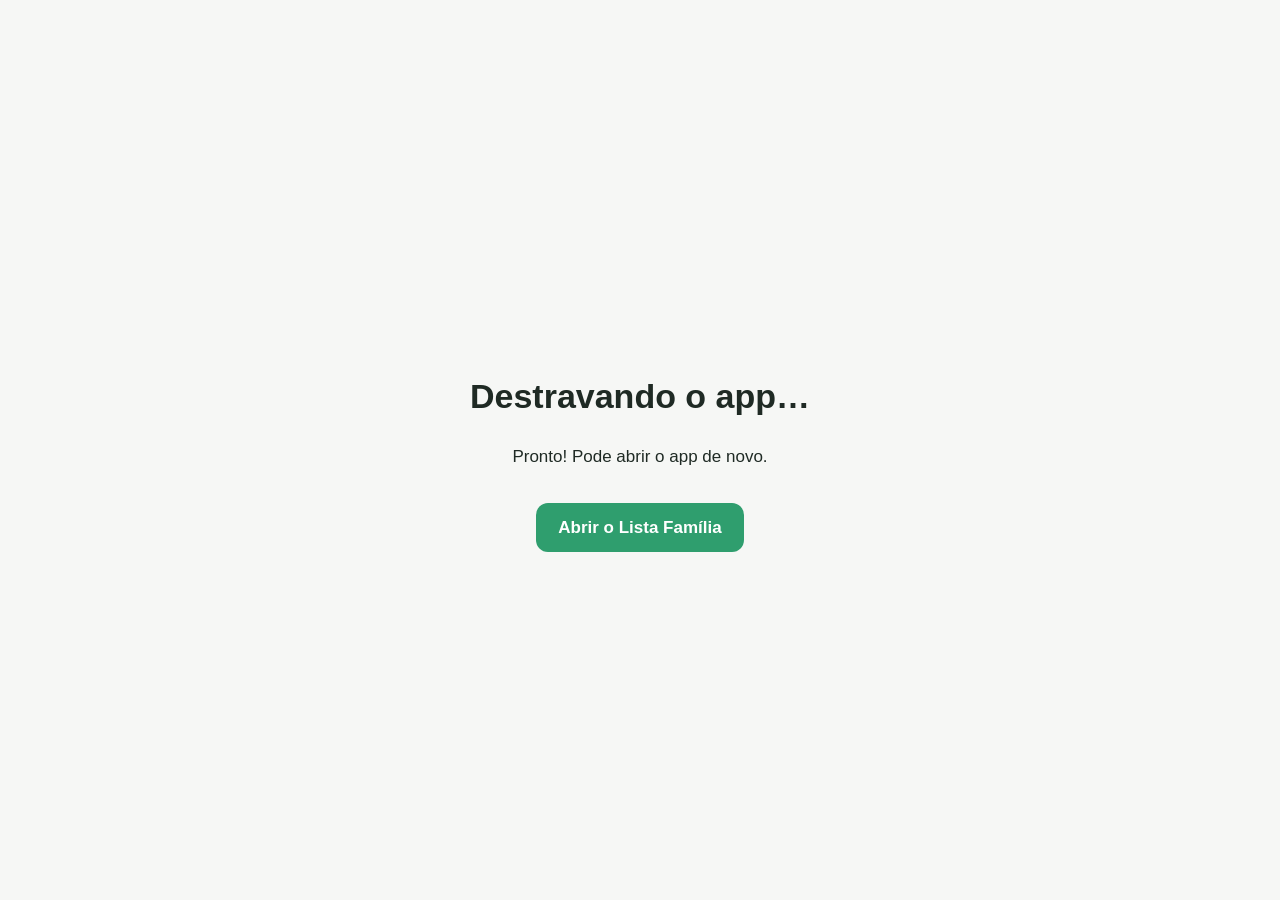
<file: lista-familia/reset.html>
<!doctype html>
<html lang="pt-BR">
<head>
<meta charset="utf-8">
<meta name="viewport" content="width=device-width, initial-scale=1">
<title>Lista Família — destravar</title>
<style>
  body { margin: 0; font: 17px/1.5 -apple-system, BlinkMacSystemFont, "Segoe UI", Roboto, sans-serif; background: #f6f7f5; color: #1f2a24;
    display: grid; place-items: center; min-height: 100vh; padding: 24px; box-sizing: border-box; text-align: center; }
  a { display: inline-block; margin-top: 16px; padding: 12px 22px; border-radius: 12px; background: #2f9e6e; color: #fff; text-decoration: none; font-weight: 700; }
</style>
</head>
<body>
<main>
  <h1>Destravando o app…</h1>
  <p id="msg">Apagando só a cópia offline do Lista Família.<br>Suas listas, o login e o Caderno não são afetados.</p>
  <a href="./" id="voltar" hidden>Abrir o Lista Família</a>
</main>
<script>
(async () => {
  try {
    const regs = await navigator.serviceWorker.getRegistrations();
    for (const r of regs) if (r.scope.includes('/lista-familia/')) await r.unregister();
  } catch (_) {}
  try { for (const k of await caches.keys()) if (k.startsWith('lista-familia-')) await caches.delete(k); } catch (_) {}
  document.getElementById('msg').textContent = 'Pronto! Pode abrir o app de novo.';
  const a = document.getElementById('voltar');
  a.href = './?v=' + Date.now();
  a.hidden = false;
})();
</script>
</body>
</html>
</file>
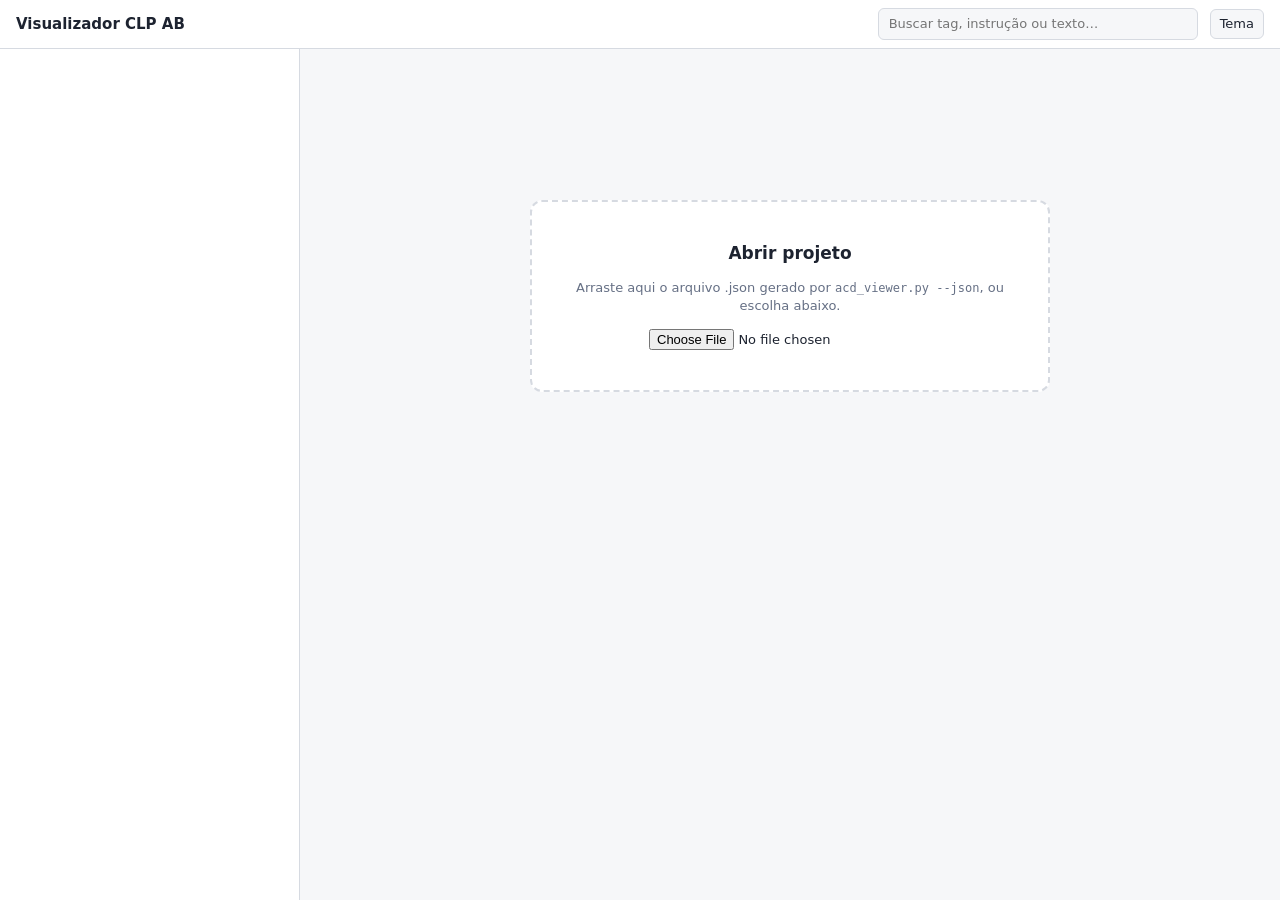
<file: plc-viewer/viewer.html>
<!doctype html>
<html lang="pt-BR">
<head>
<meta charset="utf-8">
<meta name="viewport" content="width=device-width, initial-scale=1">
<title>Visualizador CLP AB</title>
<style>
:root {
  --bg: #f6f7f9; --panel: #ffffff; --text: #1d2330; --muted: #667085; --line: #d6dae1;
  --accent: #1f6feb; --accent-bg: #e7f0ff; --wire: #2b3445; --coil: #0b7a3e; --box: #fbfcfd;
  --comment: #2f6b2f; --comment-bg: #eef7ee; --hl: #fff1a8; --warn-bg: #fff6e5; --warn: #8a5a00;
}
@media (prefers-color-scheme: dark) {
  :root:not([data-theme="light"]) {
    --bg: #12151b; --panel: #1a1e26; --text: #e4e7ec; --muted: #98a2b3; --line: #2f3542;
    --accent: #5b9dff; --accent-bg: #1d2b45; --wire: #c4cad6; --coil: #4cc38a; --box: #20252f;
    --comment: #8fd18f; --comment-bg: #1b2a1d; --hl: #5a4b00; --warn-bg: #2e2412; --warn: #f0c36b;
  }
}
:root[data-theme="dark"] {
  --bg: #12151b; --panel: #1a1e26; --text: #e4e7ec; --muted: #98a2b3; --line: #2f3542;
  --accent: #5b9dff; --accent-bg: #1d2b45; --wire: #c4cad6; --coil: #4cc38a; --box: #20252f;
  --comment: #8fd18f; --comment-bg: #1b2a1d; --hl: #5a4b00; --warn-bg: #2e2412; --warn: #f0c36b;
}
* { box-sizing: border-box; }
html, body { margin: 0; height: 100%; }
body { background: var(--bg); color: var(--text); font: 13px/1.4 system-ui, -apple-system, "Segoe UI", sans-serif; }
button, input { font: inherit; color: inherit; }
.app { display: grid; grid-template-columns: 300px 1fr; grid-template-rows: auto 1fr; height: 100vh; }
header { grid-column: 1 / -1; display: flex; gap: 12px; align-items: center; padding: 8px 16px; background: var(--panel); border-bottom: 1px solid var(--line); flex-wrap: wrap; }
header h1 { font-size: 15px; margin: 0; font-weight: 600; }
header .meta { color: var(--muted); }
header .spacer { flex: 1; }
#search { width: 320px; max-width: 100%; padding: 6px 10px; border: 1px solid var(--line); border-radius: 6px; background: var(--bg); }
.icon-btn { border: 1px solid var(--line); background: var(--bg); border-radius: 6px; padding: 5px 9px; cursor: pointer; }
nav { overflow: auto; background: var(--panel); border-right: 1px solid var(--line); padding: 8px 0; }
nav details > summary { cursor: pointer; padding: 3px 12px; list-style: none; user-select: none; }
nav details > summary::before { content: "▸"; display: inline-block; width: 14px; color: var(--muted); }
nav details[open] > summary::before { content: "▾"; }
nav .group { padding-left: 14px; }
nav .item { display: block; width: 100%; text-align: left; border: 0; background: none; padding: 2px 12px 2px 26px; cursor: pointer; white-space: nowrap; overflow: hidden; text-overflow: ellipsis; }
nav .item:hover { background: var(--accent-bg); }
nav .item.active { background: var(--accent-bg); color: var(--accent); font-weight: 600; }
nav .badge { color: var(--muted); font-size: 11px; margin-left: 4px; }
main { overflow: auto; padding: 16px 20px 60px; }
h2 { font-size: 17px; margin: 0 0 4px; }
.sub { color: var(--muted); margin-bottom: 14px; white-space: pre-wrap; }
.notice { background: var(--warn-bg); color: var(--warn); border-radius: 6px; padding: 10px 12px; margin: 10px 0; }
table { border-collapse: collapse; width: 100%; background: var(--panel); border: 1px solid var(--line); }
th, td { text-align: left; padding: 5px 8px; border-bottom: 1px solid var(--line); vertical-align: top; }
th { background: var(--bg); font-weight: 600; position: sticky; top: -16px; }
td.mono, .mono { font-family: ui-monospace, Consolas, monospace; font-size: 12px; }
.link { color: var(--accent); cursor: pointer; text-decoration: none; }
.link:hover { text-decoration: underline; }
.toolbar { display: flex; gap: 8px; align-items: center; margin-bottom: 10px; flex-wrap: wrap; }
.toolbar input[type="search"] { padding: 5px 8px; border: 1px solid var(--line); border-radius: 6px; background: var(--panel); min-width: 240px; }
.cards { display: grid; grid-template-columns: repeat(auto-fill, minmax(160px, 1fr)); gap: 10px; margin: 12px 0 20px; }
.card { background: var(--panel); border: 1px solid var(--line); border-radius: 8px; padding: 10px 12px; }
.card b { display: block; font-size: 20px; }
.card span { color: var(--muted); }

/* Ladder */
.rung { background: var(--panel); border: 1px solid var(--line); border-radius: 6px; margin-bottom: 10px; }
.rung.flash { outline: 2px solid var(--accent); }
.rung-comment { background: var(--comment-bg); color: var(--comment); padding: 6px 10px; white-space: pre-wrap; border-bottom: 1px solid var(--line); border-radius: 6px 6px 0 0; }
.rung-body { display: flex; align-items: stretch; overflow-x: auto; padding: 4px 0; }
.rung-num { width: 44px; flex: none; display: flex; align-items: center; justify-content: center; color: var(--muted); font-family: ui-monospace, monospace; }
.rail { width: 3px; flex: none; background: var(--wire); }
.series { display: flex; align-items: center; flex: 1 0 auto; }
.wire-bg { background: linear-gradient(var(--wire), var(--wire)) center / 100% 2px no-repeat; }
.cell { padding: 0 6px; align-self: stretch; display: flex; align-items: center; }
.cell.br { background: linear-gradient(var(--wire), var(--wire)) left center / 6px 2px no-repeat, linear-gradient(var(--wire), var(--wire)) right center / 6px 2px no-repeat; }
.cell.fill { flex: 1 0 16px; }
.branch { display: flex; flex-direction: column; align-self: center; }
.leg { position: relative; display: flex; align-items: center; padding: 0 10px; }
.leg::before, .leg::after { content: ""; position: absolute; width: 2px; background: var(--wire); top: 0; bottom: 0; }
.leg::before { left: 0; } .leg::after { right: 0; }
.leg:first-child::before, .leg:first-child::after { top: 50%; }
.leg:last-child::before, .leg:last-child::after { bottom: 50%; }
.leg:only-child::before, .leg:only-child::after { display: none; }
.el { display: flex; flex-direction: column; align-items: center; min-width: 70px; max-width: 170px; }
.el .lbl, .el .dsc { height: 30px; font-size: 11px; text-align: center; overflow: hidden; display: flex; width: 100%; justify-content: center; }
.el .lbl { align-items: flex-end; font-family: ui-monospace, monospace; word-break: break-all; line-height: 1.15; }
.el .dsc { align-items: flex-start; color: var(--muted); line-height: 1.15; }
.el svg { display: block; background: var(--panel); }
.el svg .w { stroke: var(--wire); }
.el.coil svg { color: var(--coil); }
.box { border: 1.5px solid var(--wire); background: var(--box); border-radius: 3px; min-width: 150px; max-width: 280px; margin: 6px 0; }
.box .bt { font-weight: 700; padding: 2px 8px; border-bottom: 1px solid var(--line); display: flex; justify-content: space-between; gap: 8px; }
.box .bt .k { color: var(--muted); font-weight: 400; font-size: 11px; }
.box .row { display: grid; grid-template-columns: auto 1fr; gap: 8px; padding: 1px 8px; font-size: 11.5px; }
.box .row .pn { color: var(--muted); }
.box .row .pv { font-family: ui-monospace, monospace; text-align: left; word-break: break-all; }
.tag { color: var(--accent); cursor: pointer; }
.tag:hover { text-decoration: underline; }
.hl { background: var(--hl); border-radius: 2px; }
.raw { font-family: ui-monospace, monospace; font-size: 11px; color: var(--muted); padding: 4px 10px 6px 54px; word-break: break-all; display: none; }
.show-raw .raw { display: block; }
pre.st { background: var(--panel); border: 1px solid var(--line); border-radius: 6px; padding: 12px; overflow: auto; font-size: 12px; }

/* Painel de referência cruzada */
#xref { position: fixed; right: 0; top: 0; bottom: 0; width: 420px; max-width: 100%; background: var(--panel); border-left: 1px solid var(--line); box-shadow: -4px 0 16px rgba(0,0,0,.12); transform: translateX(105%); transition: transform .15s; display: flex; flex-direction: column; z-index: 10; }
#xref.open { transform: none; }
#xref .hd { padding: 12px 14px; border-bottom: 1px solid var(--line); display: flex; gap: 8px; align-items: flex-start; }
#xref .hd h3 { margin: 0; font-size: 14px; word-break: break-all; flex: 1; }
#xref .bd { overflow: auto; padding: 8px 14px 30px; }
#xref .ref { padding: 6px 0; border-bottom: 1px solid var(--line); }
#xref .ref .mono { color: var(--muted); word-break: break-all; }
.drop { margin: 15vh auto; max-width: 520px; text-align: center; border: 2px dashed var(--line); border-radius: 12px; padding: 40px; background: var(--panel); }

/* Modo impressão (#print): todas as rotinas ladder em uma página */
body.print-mode { background: #fff; }
body.print-mode .app { display: block; height: auto; }
body.print-mode header, body.print-mode nav, body.print-mode #xref { display: none; }
body.print-mode main { overflow: visible; padding: 0; }
body.print-mode .rung-body { overflow: visible; }
body.print-mode .rung { break-inside: avoid; page-break-inside: avoid; }
body.print-mode .rung-comment { break-after: avoid; }
.print-routine { break-before: page; page-break-before: always; }
.print-routine > h2 { margin-bottom: 2px; }
.print-cover h1 { font-size: 26px; margin: 0 0 6px; }
.print-toc { columns: 2; column-gap: 32px; font-size: 11.5px; margin-top: 16px; }
.print-toc div { break-inside: avoid; }
.print-toc .p { font-weight: 700; margin-top: 8px; }
.print-toc .r { padding-left: 14px; }

@media (max-width: 760px) {
  .app { grid-template-columns: 1fr; grid-template-rows: auto 40vh 1fr; }
  nav { border-right: 0; border-bottom: 1px solid var(--line); }
  main { padding: 12px 16px 60px; }
  #search { width: 100%; }
}
</style>
</head>
<body>
<div class="app" id="app">
  <header>
    <h1 id="title">Visualizador CLP AB</h1>
    <span class="meta" id="meta"></span>
    <span class="spacer"></span>
    <input id="search" type="search" placeholder="Buscar tag, instrução ou texto…" autocomplete="off">
    <button class="icon-btn" id="themeBtn" title="Alternar tema claro/escuro">Tema</button>
  </header>
  <nav id="nav"></nav>
  <main id="main"></main>
</div>
<aside id="xref"><div class="hd"><h3 id="xrefTitle"></h3><button class="icon-btn" id="xrefClose">✕</button></div><div class="bd" id="xrefBody"></div></aside>

<script>
window.__PLC_DATA__ = null;
</script>
<script>
(function () {
  "use strict";
  const $ = (s) => document.querySelector(s);
  const esc = (s) => String(s ?? "").replace(/[&<>"']/g, (c) => ({ "&": "&amp;", "<": "&lt;", ">": "&gt;", '"': "&quot;", "'": "&#39;" }[c]));

  /* ---------- Tema ---------- */
  try { const t = localStorage.getItem("plc-theme"); if (t) document.documentElement.dataset.theme = t; } catch (e) {}
  $("#themeBtn").onclick = () => {
    const dark = document.documentElement.dataset.theme
      ? document.documentElement.dataset.theme === "dark"
      : matchMedia("(prefers-color-scheme: dark)").matches;
    const next = dark ? "light" : "dark";
    document.documentElement.dataset.theme = next;
    try { localStorage.setItem("plc-theme", next); } catch (e) {}
  };

  /* ---------- Parser de texto neutro (ladder) ---------- */
  function parseRung(text) {
    let i = 0;
    const s = text || "";
    const ws = () => { while (i < s.length && /\s/.test(s[i])) i++; };
    function series() {
      const items = [];
      for (;;) {
        ws();
        const ch = s[i];
        if (i >= s.length || ch === "]" || ch === "," || ch === ";") return items;
        if (ch === "[") { items.push(branch()); continue; }
        const m = /^[A-Za-z_][A-Za-z0-9_]*/.exec(s.slice(i));
        if (!m) { items.push({ ins: "?", args: [s.slice(i)] }); i = s.length; return items; }
        i += m[0].length; ws();
        const args = [];
        if (s[i] === "(") {
          i++;
          let depth = 0, cur = "";
          while (i < s.length) {
            const c = s[i];
            if (c === "(" || c === "[") depth++;
            else if (c === ")" || c === "]") { if (depth === 0 && c === ")") break; depth--; }
            if (c === "," && depth === 0) { args.push(cur.trim()); cur = ""; } else cur += c;
            i++;
          }
          i++;
          if (cur.trim() !== "" || args.length) args.push(cur.trim());
        }
        items.push({ ins: m[0], args });
      }
    }
    function branch() {
      i++;
      const legs = [series()];
      while (s[i] === ",") { i++; legs.push(series()); }
      if (s[i] === "]") i++;
      return { legs };
    }
    const out = series();
    return out;
  }

  /* ---------- Dados e índices ---------- */
  let D, programTags = new Map(), ctrlTags = new Map(), xrefIndex = new Map(), aoiNames = new Set();
  const routineRef = (kind, owner, routine) => ({ kind, owner, routine });

  const IDENT = /[A-Za-z_][A-Za-z0-9_:]*(?:\.[A-Za-z0-9_]+|\[[^\]]*\])*/g;
  const NOT_TAGS = new Set(["AND", "OR", "XOR", "NOT", "MOD", "SQR", "SQRT", "ABS", "SIN", "COS", "TAN", "LN", "LOG", "TRN", "FRD", "TOD", "DEG", "RAD"]);
  function baseTag(op) { return op.split(/[.\[]/)[0]; }

  function indexData() {
    D.tags.forEach((t) => ctrlTags.set(t.name, t));
    D.aois.forEach((a) => aoiNames.add(a.name));
    const add = (tag, ref) => { if (!xrefIndex.has(tag)) xrefIndex.set(tag, []); xrefIndex.get(tag).push(ref); };
    const walk = (items, fn) => items.forEach((it) => it.legs ? it.legs.forEach((l) => walk(l, fn)) : fn(it));
    const scan = (kind, owner, r) => {
      (r.rungs || []).forEach((rg, idx) => {
        rg._ast = null;
        const seen = new Set();
        walk(parseRung(rg.t), (it) => it.args.forEach((a) => {
          (a.match(IDENT) || []).forEach((op) => {
            const b = baseTag(op);
            if (/^\d/.test(b) || NOT_TAGS.has(b.toUpperCase())) return;
            const key = b + "|" + it.ins;
            if (seen.has(key)) return;
            seen.add(key);
            add(b, { kind, owner, routine: r.name, idx, n: rg.n, ins: it.ins, op });
          });
        }));
      });
    };
    D.programs.forEach((p) => {
      programTags.set(p.name, new Map(p.tags.map((t) => [t.name, t])));
      p.routines.forEach((r) => scan("program", p.name, r));
    });
    D.aois.forEach((a) => {
      programTags.set("aoi:" + a.name, new Map([...a.params, ...a.tags].map((t) => [t.name, t])));
      a.routines.forEach((r) => scan("aoi", a.name, r));
    });
  }

  function lookupTag(name, scopeKey) {
    const b = baseTag(name);
    const local = scopeKey && programTags.get(scopeKey);
    return (local && local.get(b)) || ctrlTags.get(b) || null;
  }

  /* ---------- Renderização ladder ---------- */
  const CONTACTS = { XIC: "", XIO: "/", ONS: "ONS", OSR: "", OSF: "" };
  const COILS = { OTE: "", OTL: "L", OTU: "U" };
  const PARAMS = {
    TON: ["Timer", "Preset", "Accum"], TOF: ["Timer", "Preset", "Accum"], RTO: ["Timer", "Preset", "Accum"],
    CTU: ["Counter", "Preset", "Accum"], CTD: ["Counter", "Preset", "Accum"], RES: ["Reset"],
    MOV: ["Source", "Dest"], MVM: ["Source", "Mask", "Dest"], COP: ["Source", "Dest", "Length"], CPS: ["Source", "Dest", "Length"],
    FLL: ["Source", "Dest", "Length"], CLR: ["Dest"], CPT: ["Dest", "Expression"],
    ADD: ["Source A", "Source B", "Dest"], SUB: ["Source A", "Source B", "Dest"], MUL: ["Source A", "Source B", "Dest"], DIV: ["Source A", "Source B", "Dest"],
    MOD: ["Source A", "Source B", "Dest"],
    EQU: ["Source A", "Source B"], NEQ: ["Source A", "Source B"], GRT: ["Source A", "Source B"], GEQ: ["Source A", "Source B"],
    LES: ["Source A", "Source B"], LEQ: ["Source A", "Source B"], LIM: ["Low Limit", "Test", "High Limit"], CMP: ["Expression"],
    MEQ: ["Source", "Mask", "Compare"], JSR: ["Routine Name", "Input Par"], JMP: ["Label"], LBL: ["Label"],
    OSR: ["Storage Bit", "Output Bit"], OSF: ["Storage Bit", "Output Bit"], ONS: ["Storage Bit"],
    BTD: ["Source", "Source Bit", "Dest", "Dest Bit", "Length"], MSG: ["Message Control"], GSV: ["Class Name", "Instance Name", "Attribute Name", "Dest"],
    SSV: ["Class Name", "Instance Name", "Attribute Name", "Source"], FAL: ["Control", "Length", "Position", "Mode", "Dest", "Expression"],
    FSC: ["Control", "Length", "Position", "Mode", "Expression"], SCL: ["Scale", "In", "Out"], SCP: ["Input", "Input Min", "Input Max", "Scaled Min", "Scaled Max", "Output"],
    CONCAT: ["Source A", "Source B", "Dest"], MID: ["Source", "Qty", "Start", "Dest"], DTOS: ["Source", "Dest"], STOD: ["Source", "Dest"],
    SIZE: ["Source", "Dimension", "Size"], AND: ["Source A", "Source B", "Dest"], OR: ["Source A", "Source B", "Dest"], XOR: ["Source A", "Source B", "Dest"], NOT: ["Source", "Dest"],
    ABS: ["Source", "Dest"], NEG: ["Source", "Dest"], SQR: ["Source", "Dest"], TND: [], NOP: [], AFI: [], MCR: [], UID: [], UIE: [], RET: [],
    MAM: ["Axis", "Motion Control", "Move Type", "Position", "Speed", "Speed Units"], MSO: ["Axis", "Motion Control"], MSF: ["Axis", "Motion Control"],
    MAFR: ["Axis", "Motion Control"], MAH: ["Axis", "Motion Control"], MAS: ["Axis", "Motion Control", "Stop Type"],
    DCS: ["Safety Function", "Input Type", "Discrepancy Time", "Restart Type", "Cold Start Type", "Channel A", "Channel B", "Input Status", "Reset"],
    ESTOP: ["Safety Function"], CROUT: ["Feedback Type", "Feedback Reaction Time", "Actuate", "Feedback 1", "Feedback 2", "Input Status", "Output Status", "Reset"],
  };

  let curScope = null;
  let curQuery = "";

  function hlText(s) {
    const e = esc(s);
    if (!curQuery) return e;
    const q = esc(curQuery).replace(/[.*+?^${}()|[\]\\]/g, "\\$&");
    return e.replace(new RegExp(q, "gi"), (m) => `<span class="hl">${m}</span>`);
  }
  function tagLink(op) {
    if (!op || op === "?" || /^[-+]?[\d.]/.test(op) || /^".*"$/.test(op)) return hlText(op);
    return op.replace(IDENT, (m) => {
      const b = baseTag(m);
      if (NOT_TAGS.has(b.toUpperCase()) && !lookupTag(m, curScope)) return esc(m);
      return `<span class="tag" data-tag="${esc(b)}" title="${esc(tagTitle(m))}">${hlText(m)}</span>`;
    });
  }
  function tagTitle(op) {
    const t = lookupTag(op, curScope);
    if (!t) return op;
    return `${op}\n${t.type}${t.alias ? " → " + t.alias : ""}${t.desc ? "\n" + t.desc : ""}`;
  }

  function svgContact(mark) {
    return `<svg width="58" height="26" viewBox="0 0 58 26"><line x1="0" y1="13" x2="20" y2="13" class="w" stroke-width="2"/><line x1="38" y1="13" x2="58" y2="13" class="w" stroke-width="2"/><line x1="21" y1="3" x2="21" y2="23" class="w" stroke-width="2.5"/><line x1="37" y1="3" x2="37" y2="23" class="w" stroke-width="2.5"/>${mark === "/" ? '<line x1="23" y1="22" x2="35" y2="4" class="w" stroke-width="2"/>' : ""}</svg>`;
  }
  function svgCoil(mark) {
    return `<svg width="58" height="26" viewBox="0 0 58 26"><line x1="0" y1="13" x2="17" y2="13" class="w" stroke-width="2"/><line x1="41" y1="13" x2="58" y2="13" class="w" stroke-width="2"/><path d="M22 2 Q15 13 22 24" fill="none" stroke="currentColor" stroke-width="2.5"/><path d="M36 2 Q43 13 36 24" fill="none" stroke="currentColor" stroke-width="2.5"/>${mark ? `<text x="29" y="17.5" text-anchor="middle" font-size="12" font-weight="700" fill="currentColor">${mark}</text>` : ""}</svg>`;
  }
  function descOf(op) {
    const t = lookupTag(op, curScope);
    return t && op === baseTag(op) ? t.desc || "" : "";
  }

  function renderItem(it) {
    if (it.legs) {
      return `<div class="branch">${it.legs.map((l) => `<div class="leg wire-bg">${renderSeries(l)}<div class="cell fill"></div></div>`).join("")}</div>`;
    }
    const op = it.args[0] || "";
    if (it.ins in CONTACTS && it.ins !== "ONS" && it.ins !== "OSR" && it.ins !== "OSF") {
      return `<div class="el"><div class="lbl">${tagLink(op)}</div>${svgContact(CONTACTS[it.ins])}<div class="dsc">${esc(descOf(op))}</div></div>`;
    }
    if (it.ins in COILS) {
      return `<div class="el coil"><div class="lbl">${tagLink(op)}</div>${svgCoil(COILS[it.ins])}<div class="dsc">${esc(descOf(op))}</div></div>`;
    }
    const names = PARAMS[it.ins];
    const aoi = aoiNames.has(it.ins);
    let pnames = names;
    if (aoi) {
      const a = D.aois.find((x) => x.name === it.ins);
      const req = a.params.filter((p) => p.name !== "EnableIn" && p.name !== "EnableOut");
      pnames = [it.ins].concat(req.map((p) => p.name));
    }
    const rows = it.args.map((a, k) => `<div class="row"><span class="pn">${esc((pnames && pnames[k]) || "")}</span><span class="pv">${tagLink(a)}</span></div>`).join("");
    const kind = aoi ? "AOI" : "";
    const title = aoi ? `<span class="link" data-aoi="${esc(it.ins)}">${hlText(it.ins)}</span>` : hlText(it.ins);
    return `<div class="box"><div class="bt"><span>${title}</span><span class="k">${kind}</span></div>${rows}</div>`;
  }
  function renderSeries(items) {
    return items.map((it) => `<div class="cell ${it.legs ? "br" : "wire-bg"}">${renderItem(it)}</div>`).join("");
  }
  function renderRung(rg, idx) {
    let body;
    try {
      body = rg._ast || (rg._ast = parseRung(rg.t));
    } catch (e) { body = null; }
    const ladder = body
      ? `<div class="series">${renderSeries(body)}<div class="cell fill wire-bg"></div></div>`
      : `<div class="mono">${esc(rg.t)}</div>`;
    return `<div class="rung" id="rung-${idx}">${rg.c ? `<div class="rung-comment">${hlText(rg.c)}</div>` : ""}
      <div class="rung-body"><div class="rung-num">${rg.n}</div><div class="rail"></div>${ladder}<div class="rail"></div></div>
      <div class="raw">${esc(rg.t)}</div></div>`;
  }

  /* ---------- Navegação ---------- */
  let active = null;
  function setActive(key) {
    document.querySelectorAll("nav .item.active").forEach((e) => e.classList.remove("active"));
    const el = document.querySelector(`nav .item[data-key="${CSS.escape(key)}"]`);
    if (el) {
      el.classList.add("active");
      let d = el.parentElement;
      while (d && d !== document.body) { if (d.tagName === "DETAILS") d.open = true; d = d.parentElement; }
      el.scrollIntoView({ block: "nearest" });
    }
    active = key;
  }

  function buildNav() {
    const item = (key, label, badge) => `<button class="item" data-key="${esc(key)}" title="${esc(label)}">${esc(label)}${badge != null ? `<span class="badge">${badge}</span>` : ""}</button>`;
    const routines = (owner, list, prefix) => list.map((r) => item(`${prefix}|${owner}|${r.name}`, r.name, r.type === "RLL" ? r.rungs.length : r.type)).join("");
    const byProgram = new Map(D.programs.map((p) => [p.name, p]));
    const scheduled = new Set();
    let html = item("overview", "Visão geral");
    html += `<details open><summary>Tarefas e programas</summary><div class="group">`;
    D.tasks.forEach((t) => {
      html += `<details open><summary>${esc(t.name)} <span class="badge">${esc(t.type)}</span></summary><div class="group">`;
      t.programs.forEach((pn) => {
        scheduled.add(pn);
        const p = byProgram.get(pn);
        if (!p) return;
        html += `<details><summary>${esc(pn)}</summary>${item("ptags|" + pn, "Tags do programa", p.tags.length)}${routines(pn, p.routines, "r")}</details>`;
      });
      html += `</div></details>`;
    });
    const unsched = D.programs.filter((p) => !scheduled.has(p.name));
    if (unsched.length) {
      html += `<details><summary>Não agendados</summary><div class="group">`;
      unsched.forEach((p) => { html += `<details><summary>${esc(p.name)}</summary>${item("ptags|" + p.name, "Tags do programa", p.tags.length)}${routines(p.name, p.routines, "r")}</details>`; });
      html += `</div></details>`;
    }
    html += `</div></details>`;
    html += `<details><summary>Add-On Instructions <span class="badge">${D.aois.length}</span></summary><div class="group">`;
    D.aois.forEach((a) => { html += `<details><summary>${esc(a.name)}</summary>${item("aoi|" + a.name, "Parâmetros e tags")}${routines(a.name, a.routines, "ar")}</details>`; });
    html += `</div></details>`;
    html += item("tags", "Tags do controller", D.tags.length);
    html += item("datatypes", "Tipos de dados (UDT)", D.datatypes.length);
    html += item("modules", "Módulos de I/O", D.modules.length);
    $("#nav").innerHTML = html;
  }

  function show(key, opts = {}) {
    setActive(key);
    const [kind, owner, name] = key.split("|");
    const m = $("#main");
    curScope = null;
    if (kind === "overview") m.innerHTML = viewOverview();
    else if (kind === "r" || kind === "ar") m.innerHTML = viewRoutine(kind, owner, name);
    else if (kind === "ptags") { curScope = owner; m.innerHTML = viewTagTable(`Tags do programa ${owner}`, D.programs.find((p) => p.name === owner).tags, owner); }
    else if (kind === "aoi") m.innerHTML = viewAoi(owner);
    else if (kind === "tags") m.innerHTML = viewTagTable("Tags do controller", D.tags, null);
    else if (kind === "datatypes") m.innerHTML = viewDatatypes();
    else if (kind === "modules") m.innerHTML = viewModules();
    else if (kind === "search") m.innerHTML = viewSearch(owner);
    if (opts.rung != null) {
      const el = document.getElementById("rung-" + opts.rung);
      if (el) { el.scrollIntoView({ block: "center" }); el.classList.add("flash"); setTimeout(() => el.classList.remove("flash"), 1600); }
    } else m.scrollTop = 0;
    try { history.replaceState(null, "", "#" + encodeURIComponent(key)); } catch (e) {}
  }

  /* ---------- Views ---------- */
  function viewOverview() {
    const c = D.controller;
    const rungs = D.programs.reduce((n, p) => n + p.routines.reduce((k, r) => k + (r.rungs ? r.rungs.length : 0), 0), 0);
    const rtypes = {};
    D.programs.forEach((p) => p.routines.forEach((r) => { rtypes[r.type] = (rtypes[r.type] || 0) + 1; }));
    const card = (v, l) => `<div class="card"><b>${v}</b><span>${l}</span></div>`;
    const nonLadder = (rtypes.ST || 0) + (rtypes.FBD || 0) + (rtypes.SFC || 0);
    return `<h2>${esc(c.name)}</h2><div class="sub">Processador ${esc(c.processor)} · firmware ${esc(c.revision)} · Studio 5000 v${esc(c.software)}${c.desc ? "\n" + esc(c.desc) : ""}</div>
      <div class="cards">${card(D.tasks.length, "tarefas")}${card(D.programs.length, "programas")}${card(Object.values(rtypes).reduce((a, b) => a + b, 0), "rotinas")}${card(rungs, "rungs ladder")}${card(D.tags.length, "tags de controller")}${card(D.aois.length, "AOIs")}${card(D.datatypes.length, "UDTs")}${card(D.modules.length, "módulos")}</div>
      ${nonLadder ? `<div class="notice">${nonLadder} rotinas ST/FBD/SFC aparecem na árvore, mas o conteúdo delas não é decodificado do .ACD pela biblioteca acd-tools. Para vê-las, exporte um .L5X no Studio 5000 e abra-o neste visualizador.</div>` : ""}
      <table><thead><tr><th>Tarefa</th><th>Tipo</th><th>Período / prioridade</th><th>Programas</th></tr></thead><tbody>
      ${D.tasks.map((t) => `<tr><td>${esc(t.name)}</td><td>${esc(t.type)}</td><td>${t.rate ? esc(t.rate) + " ms" : ""}${t.priority ? " · P" + esc(t.priority) : ""}</td><td>${t.programs.map((p) => `<span class="link" data-go="${esc("ptags|" + p)}">${esc(p)}</span>`).join(", ")}</td></tr>`).join("")}
      </tbody></table>`;
  }

  function findRoutine(kind, owner, name) {
    const src = kind === "ar" ? D.aois.find((a) => a.name === owner) : D.programs.find((p) => p.name === owner);
    return src && src.routines.find((r) => r.name === name);
  }

  function viewRoutine(kind, owner, name) {
    const r = findRoutine(kind, owner, name);
    curScope = kind === "ar" ? "aoi:" + owner : owner;
    let html = `<h2>${esc(name)}</h2><div class="sub">${kind === "ar" ? "AOI" : "Programa"} ${esc(owner)} · ${esc(r.type)}${r.desc ? "\n" + esc(r.desc) : ""}</div>`;
    if (r.type === "RLL") {
      html += `<div class="toolbar"><label><input type="checkbox" id="rawToggle"> mostrar texto neutro</label><span class="sub" style="margin:0">${r.rungs.length} rungs</span></div>`;
      html += `<div id="rungs">${r.rungs.map(renderRung).join("")}</div>`;
    } else if (r.lines) {
      html += `<pre class="st">${r.lines.map((l, k) => `${String(k + 1).padStart(4)}  ${hlText(l)}`).join("\n")}</pre>`;
    } else {
      html += `<div class="notice">O conteúdo de rotinas ${esc(r.type)} não é decodificado do .ACD pela biblioteca acd-tools. Exporte um .L5X no Studio 5000 para ver esta rotina.</div>`;
    }
    return html;
  }

  function usageCount(name) { return (xrefIndex.get(name) || []).length; }

  function viewTagTable(title, tags, scope) {
    const rows = tags.map((t) => `<tr data-f="${esc((t.name + " " + t.type + " " + (t.desc || "") + " " + (t.alias || "")).toLowerCase())}"><td class="mono"><span class="tag" data-tag="${esc(t.name)}">${esc(t.name)}</span></td><td class="mono">${esc(t.type)}${t.dim ? `[${esc(t.dim)}]` : ""}</td><td class="mono">${t.alias ? tagLink(t.alias) : ""}</td><td>${esc(t.desc || "")}</td><td>${usageCount(t.name)}</td></tr>`).join("");
    return `<h2>${esc(title)}</h2><div class="sub">${tags.length} tags</div>
      <div class="toolbar"><input type="search" class="filter" placeholder="Filtrar por nome, tipo ou descrição…"></div>
      <table><thead><tr><th>Nome</th><th>Tipo</th><th>Alias de</th><th>Descrição</th><th>Usos</th></tr></thead><tbody>${rows}</tbody></table>`;
  }

  function viewAoi(name) {
    const a = D.aois.find((x) => x.name === name);
    curScope = "aoi:" + name;
    const tbl = (list) => `<table><thead><tr><th>Nome</th><th>Uso</th><th>Tipo</th><th>Descrição</th></tr></thead><tbody>${list.map((p) => `<tr><td class="mono">${esc(p.name)}</td><td>${esc(p.usage || "")}</td><td class="mono">${esc(p.type)}${p.dim ? `[${esc(p.dim)}]` : ""}</td><td>${esc(p.desc || "")}</td></tr>`).join("")}</tbody></table>`;
    return `<h2>${esc(a.name)}</h2><div class="sub">Add-On Instruction · revisão ${esc(a.revision || "")}${a.desc ? "\n" + esc(a.desc) : ""}</div>
      <div class="toolbar">Rotinas: ${a.routines.map((r) => `<span class="link" data-go="${esc(`ar|${a.name}|${r.name}`)}">${esc(r.name)}</span>`).join(", ")} · <span class="tag" data-tag="${esc(a.name)}">onde é usada</span></div>
      <h3>Parâmetros</h3>${tbl(a.params)}<h3>Tags locais</h3>${tbl(a.tags)}`;
  }

  function viewDatatypes() {
    return `<h2>Tipos de dados (UDT)</h2><div class="toolbar"><input type="search" class="filter" placeholder="Filtrar…"></div>
      <table><thead><tr><th>Nome</th><th>Membros</th><th>Descrição</th></tr></thead><tbody>
      ${D.datatypes.map((d) => `<tr data-f="${esc((d.name + " " + d.members.map((m) => m.name).join(" ") + " " + d.desc).toLowerCase())}"><td class="mono" id="dt-${esc(d.name)}"><b>${esc(d.name)}</b></td><td class="mono">${d.members.map((m) => `${esc(m.name)} : ${esc(m.type)}${m.dim ? `[${esc(m.dim)}]` : ""}${m.desc ? ` <span style="color:var(--muted)">— ${esc(m.desc)}</span>` : ""}`).join("<br>")}</td><td>${esc(d.desc)}</td></tr>`).join("")}
      </tbody></table>`;
  }

  function viewModules() {
    return `<h2>Módulos de I/O</h2><div class="sub">Os catálogos CIP-x-y-z são identificadores que o acd-tools não conseguiu mapear para o código comercial.</div>
      <table><thead><tr><th>Nome</th><th>Catálogo</th><th>Pai</th><th>Endereço</th><th>Descrição</th></tr></thead><tbody>
      ${D.modules.map((m) => `<tr><td class="mono">${esc(m.name || "—")}${m.inhibited ? " (inibido)" : ""}</td><td class="mono">${esc(m.catalog)}</td><td class="mono">${esc(m.parent)}</td><td class="mono">${esc(m.address)}</td><td>${esc(m.desc)}</td></tr>`).join("")}
      </tbody></table>`;
  }

  function viewSearch(q) {
    curQuery = q;
    const ql = q.toLowerCase();
    const tagHits = [];
    D.tags.forEach((t) => { if ((t.name + " " + (t.desc || "")).toLowerCase().includes(ql)) tagHits.push(["Controller", t]); });
    D.programs.forEach((p) => p.tags.forEach((t) => { if ((t.name + " " + (t.desc || "")).toLowerCase().includes(ql)) tagHits.push([p.name, t]); }));
    const rungHits = [];
    const scanR = (kind, owner, r) => (r.rungs || []).forEach((rg, idx) => {
      if (rg.t.toLowerCase().includes(ql) || rg.c.toLowerCase().includes(ql)) rungHits.push({ kind, owner, r, rg, idx });
    });
    D.programs.forEach((p) => p.routines.forEach((r) => scanR("r", p.name, r)));
    D.aois.forEach((a) => a.routines.forEach((r) => scanR("ar", a.name, r)));
    const LIM = 300;
    return `<h2>Busca: “${esc(q)}”</h2><div class="sub">${tagHits.length} tags · ${rungHits.length} rungs${rungHits.length > LIM ? ` (mostrando ${LIM})` : ""}</div>
      ${tagHits.length ? `<h3>Tags</h3><table><thead><tr><th>Escopo</th><th>Nome</th><th>Tipo</th><th>Descrição</th><th>Usos</th></tr></thead><tbody>${tagHits.slice(0, LIM).map(([s, t]) => `<tr><td>${esc(s)}</td><td class="mono"><span class="tag" data-tag="${esc(t.name)}">${hlText(t.name)}</span></td><td class="mono">${esc(t.type)}</td><td>${hlText(t.desc || "")}</td><td>${usageCount(t.name)}</td></tr>`).join("")}</tbody></table>` : ""}
      ${rungHits.length ? `<h3>Rungs</h3>${rungHits.slice(0, LIM).map((h) => `<div class="ref" style="padding:6px 0;border-bottom:1px solid var(--line)"><span class="link" data-go="${esc(`${h.kind}|${h.owner}|${h.r.name}`)}" data-rung="${h.idx}">${esc(h.owner)} / ${esc(h.r.name)} / rung ${h.rg.n}</span><div class="mono" style="color:var(--muted);word-break:break-all">${hlText(h.rg.t.length > 400 ? h.rg.t.slice(0, 400) + "…" : h.rg.t)}</div></div>`).join("")}` : ""}`;
  }

  function openXref(tag) {
    const refs = xrefIndex.get(tag) || [];
    const t = ctrlTags.get(tag) || (curScope && programTags.get(curScope) && programTags.get(curScope).get(tag));
    $("#xrefTitle").textContent = tag;
    const head = t ? `<div class="sub">${esc(t.type)}${t.dim ? `[${esc(t.dim)}]` : ""}${t.alias ? " · alias de " + esc(t.alias) : ""}${t.desc ? "\n" + esc(t.desc) : ""}</div>` : "";
    $("#xrefBody").innerHTML = head + `<div class="sub">${refs.length} referências</div>` + refs.map((r) =>
      `<div class="ref"><span class="link" data-go="${esc(`${r.kind === "aoi" ? "ar" : "r"}|${r.owner}|${r.routine}`)}" data-rung="${r.idx}">${esc(r.owner)} / ${esc(r.routine)} / rung ${r.n}</span> <b>${esc(r.ins)}</b><div class="mono">${esc(r.op)}</div></div>`).join("");
    $("#xref").classList.add("open");
  }

  /* ---------- Eventos ---------- */
  document.addEventListener("click", (e) => {
    const t = e.target.closest("[data-tag]");
    if (t) { openXref(t.dataset.tag); return; }
    const a = e.target.closest("[data-aoi]");
    if (a) { show("aoi|" + a.dataset.aoi); return; }
    const g = e.target.closest("[data-go]");
    if (g) {
      if (!g.closest("#xref") && !g.closest("main")) curQuery = "";
      show(g.dataset.go, { rung: g.dataset.rung != null ? +g.dataset.rung : null });
      return;
    }
    const it = e.target.closest("nav .item");
    if (it) { curQuery = ""; show(it.dataset.key); }
  });
  document.addEventListener("input", (e) => {
    if (e.target.classList.contains("filter")) {
      const q = e.target.value.toLowerCase();
      document.querySelectorAll("main tbody tr").forEach((tr) => { tr.style.display = !q || tr.dataset.f.includes(q) ? "" : "none"; });
    }
  });
  document.addEventListener("change", (e) => {
    if (e.target.id === "rawToggle") $("#rungs").classList.toggle("show-raw", e.target.checked);
  });
  $("#xrefClose").onclick = () => $("#xref").classList.remove("open");
  document.addEventListener("keydown", (e) => { if (e.key === "Escape") $("#xref").classList.remove("open"); });
  $("#search").addEventListener("keydown", (e) => {
    if (e.key === "Enter") { const q = e.target.value.trim(); if (q.length >= 2) show("search|" + q); }
  });

  /* ---------- Inicialização ---------- */
  function start(data) {
    D = data;
    indexData();
    document.title = D.controller.name + " · Visualizador CLP";
    $("#title").textContent = D.controller.name;
    $("#meta").textContent = `${D.controller.processor} · v${D.controller.revision}`;
    buildNav();
    let key = "overview";
    try { const h = decodeURIComponent(location.hash.slice(1)); if (h) key = h; } catch (e) {}
    if (key === "print") { renderPrintAll(); return; }
    try { show(key); } catch (e) { show("overview"); }
  }

  /* Todas as rotinas ladder em sequência, para gerar PDF (abrir com #print). */
  function renderPrintAll() {
    document.body.classList.add("print-mode");
    const order = [];
    const seen = new Set();
    D.tasks.forEach((t) => t.programs.forEach((pn) => {
      const p = D.programs.find((x) => x.name === pn);
      if (p && !seen.has(pn)) { seen.add(pn); order.push(["Programa", p, p.name, t.name]); }
    }));
    D.programs.forEach((p) => { if (!seen.has(p.name)) order.push(["Programa", p, p.name, "não agendado"]); });
    D.aois.forEach((a) => order.push(["AOI", a, "aoi:" + a.name, "Add-On Instruction"]));
    const sections = order
      .map(([label, src, scope, where]) => ({ label, src, scope, where, routines: src.routines.filter((r) => r.type === "RLL" && r.rungs.length) }))
      .filter((s) => s.routines.length);
    const c = D.controller;
    const total = sections.reduce((n, s) => n + s.routines.reduce((k, r) => k + r.rungs.length, 0), 0);
    let html = `<div class="print-cover"><h1>${esc(c.name)}</h1><div class="sub">Processador ${esc(c.processor)} · firmware ${esc(c.revision)} · Studio 5000 v${esc(c.software)}\n`
      + `${sections.reduce((n, s) => n + s.routines.length, 0)} rotinas ladder · ${total} rungs</div><div class="print-toc">`
      + sections.map((s) => `<div class="p">${esc(s.label)} ${esc(s.src.name)} <span class="badge">(${esc(s.where)})</span></div>`
        + s.routines.map((r) => `<div class="r">${esc(r.name)} · ${r.rungs.length}</div>`).join("")).join("")
      + `</div></div>`;
    sections.forEach((s) => {
      curScope = s.scope;
      s.routines.forEach((r) => {
        html += `<section class="print-routine"><h2>${esc(s.src.name)} / ${esc(r.name)}</h2><div class="sub">${esc(s.label)} · ${esc(s.where)} · ${r.rungs.length} rungs${r.desc ? "\n" + esc(r.desc) : ""}</div>${r.rungs.map(renderRung).join("")}</section>`;
      });
    });
    $("#main").innerHTML = html;
    // Rungs mais largos que a página são reduzidos para caber.
    document.querySelectorAll("#main .rung-body").forEach((b) => {
      const ratio = b.clientWidth / b.scrollWidth;
      if (ratio < 1) b.style.zoom = Math.max(ratio, 0.35).toFixed(3);
    });
    document.body.dataset.ready = "1";
  }

  if (window.__PLC_DATA__) start(window.__PLC_DATA__);
  else {
    $("#nav").innerHTML = "";
    $("#main").innerHTML = `<div class="drop" id="drop"><h2>Abrir projeto</h2><p class="sub">Arraste aqui o arquivo .json gerado por <span class="mono">acd_viewer.py --json</span>, ou escolha abaixo.</p><input type="file" id="file" accept=".json"></div>`;
    const load = (f) => f.text().then((s) => start(JSON.parse(s))).catch((err) => alert("Arquivo inválido: " + err.message));
    $("#file").onchange = (e) => e.target.files[0] && load(e.target.files[0]);
    document.addEventListener("dragover", (e) => e.preventDefault());
    document.addEventListener("drop", (e) => { e.preventDefault(); if (e.dataTransfer.files[0]) load(e.dataTransfer.files[0]); });
  }
})();
</script>
</body>
</html>
</file>
<file: caderno/style.css>
:root {
  --bg: #eef0f3;
  --panel: #ffffff;
  --text: #1f2937;
  --muted: #6b7280;
  --line: #d9dde3;
  --accent: #2563eb;
  --accent-soft: #dbe6ff;
  --shadow: 0 2px 10px rgba(0,0,0,.12);
}
@media (prefers-color-scheme: dark) {
  :root {
    --bg: #17191d;
    --panel: #23262c;
    --text: #e8eaed;
    --muted: #9aa0a8;
    --line: #353a42;
    --accent: #6b9bff;
    --accent-soft: #2a3756;
    --shadow: 0 2px 12px rgba(0,0,0,.5);
  }
}

* { box-sizing: border-box; }
html, body {
  margin: 0; height: 100%;
  background: var(--bg); color: var(--text);
  font: 15px/1.4 -apple-system, BlinkMacSystemFont, "Segoe UI", Roboto, sans-serif;
  -webkit-user-select: none; user-select: none;
  -webkit-touch-callout: none;
  -webkit-tap-highlight-color: transparent;
  overscroll-behavior: none;
}
body { overflow: hidden; }
[hidden] { display: none !important; }
button { font: inherit; color: inherit; cursor: pointer; }
input[type=text] { -webkit-user-select: text; user-select: text; }

.btn {
  border: 1px solid var(--line); background: var(--panel);
  padding: 9px 16px; border-radius: 10px;
}
.btn.primary { background: var(--accent); border-color: var(--accent); color: #fff; }

/* ---------- Biblioteca ---------- */
#library {
  height: 100%; overflow-y: auto; -webkit-overflow-scrolling: touch;
  padding: calc(env(safe-area-inset-top) + 16px) max(16px, env(safe-area-inset-right)) 32px max(16px, env(safe-area-inset-left));
}
.lib-header { display: flex; align-items: center; justify-content: space-between; gap: 12px; flex-wrap: wrap; margin-bottom: 20px; }
.lib-header h1 { margin: 0; font-size: 30px; }
.lib-actions { display: flex; gap: 8px; }
.grid { display: grid; grid-template-columns: repeat(auto-fill, minmax(150px, 1fr)); gap: 24px 18px; }
.card { position: relative; display: flex; flex-direction: column; gap: 6px; }
.cover {
  aspect-ratio: 3 / 4; border-radius: 6px 12px 12px 6px; box-shadow: var(--shadow);
  position: relative; overflow: hidden; border: none; padding: 0; width: 100%;
}
.cover::before { content: ""; position: absolute; left: 10px; top: 0; bottom: 0; width: 3px; background: rgba(255,255,255,.25); }
.cover .cover-name {
  position: absolute; left: 22px; right: 12px; top: 18%;
  background: rgba(255,255,255,.92); color: #222; border-radius: 4px; padding: 6px 8px;
  font-size: 13px; font-weight: 600; text-align: left; overflow: hidden; text-overflow: ellipsis; white-space: nowrap;
}
.card-meta { display: flex; justify-content: space-between; align-items: center; gap: 4px; }
.card-meta .t { font-weight: 600; overflow: hidden; text-overflow: ellipsis; white-space: nowrap; }
.card-meta .m { color: var(--muted); font-size: 12px; }
.card-more { border: none; background: none; font-size: 20px; padding: 0 6px; color: var(--muted); }
.empty { color: var(--muted); text-align: center; margin-top: 60px; }

/* ---------- Editor ---------- */
#editor { height: 100%; display: flex; flex-direction: column; }
.toolbar {
  display: flex; align-items: center; gap: 4px;
  padding: calc(env(safe-area-inset-top) + 6px) max(8px, env(safe-area-inset-right)) 6px max(8px, env(safe-area-inset-left));
  background: var(--panel); border-bottom: 1px solid var(--line);
  overflow-x: auto; scrollbar-width: none; flex-shrink: 0; z-index: 5;
}
.toolbar::-webkit-scrollbar { display: none; }
.toolbar .sep { width: 1px; height: 26px; background: var(--line); margin: 0 4px; flex-shrink: 0; }
.icon {
  width: 40px; height: 40px; border-radius: 10px; border: none; background: none;
  display: grid; place-items: center; flex-shrink: 0;
}
.icon svg { width: 24px; height: 24px; fill: none; stroke: currentColor; stroke-width: 1.8; stroke-linecap: round; stroke-linejoin: round; }
.icon.active { background: var(--accent-soft); color: var(--accent); }
.icon:disabled { opacity: .35; }
.title {
  border: none; background: none; font-weight: 600; max-width: 200px; padding: 0 6px;
  overflow: hidden; text-overflow: ellipsis; white-space: nowrap; flex-shrink: 0;
}
.colors, .sizes { display: flex; align-items: center; gap: 4px; flex-shrink: 0; }
.swatch {
  width: 28px; height: 28px; border-radius: 50%; border: 2px solid transparent; padding: 0;
  box-shadow: inset 0 0 0 1px rgba(0,0,0,.15); flex-shrink: 0;
}
.swatch.active { border-color: var(--text); box-shadow: inset 0 0 0 2px var(--panel); }
.swatch.custom { position: relative; overflow: hidden; background: conic-gradient(red, yellow, lime, cyan, blue, magenta, red); }
.swatch.custom input { position: absolute; inset: 0; opacity: 0; width: 100%; height: 100%; border: 0; padding: 0; }
.size-btn { width: 34px; height: 34px; border: none; background: none; border-radius: 8px; display: grid; place-items: center; flex-shrink: 0; }
.size-btn i { display: block; border-radius: 50%; background: currentColor; }
.size-btn.active { background: var(--accent-soft); color: var(--accent); }

#scroller {
  flex: 1; overflow: auto; -webkit-overflow-scrolling: touch; position: relative;
  overscroll-behavior: contain;
}
#pages {
  display: flex; flex-direction: column; align-items: center; gap: 22px;
  padding: 22px 16px 120px; width: max-content; min-width: 100%;
  transform-origin: 0 0;
}
.page {
  position: relative; background: #fff; box-shadow: var(--shadow); flex-shrink: 0;
  touch-action: none;
}
.pen-only .page { touch-action: pan-x pan-y; }
.page canvas { position: absolute; left: 0; top: 0; width: 100%; height: 100%; pointer-events: none; }
/* Fotos na página */
.page .imgs { position: absolute; inset: 0; pointer-events: none; overflow: hidden; }
.page .imgs img { position: absolute; display: block; object-fit: fill; -webkit-user-drag: none; }
.page .sel {
  position: absolute; z-index: 3; touch-action: none; cursor: move;
  outline: 2px solid var(--accent); outline-offset: 0;
}
.page .sel .h {
  position: absolute; width: 30px; height: 30px; margin: -15px 0 0 -15px; touch-action: none;
}
.page .sel .h::after {
  content: ""; position: absolute; inset: 8px; background: #fff; border: 2px solid var(--accent); border-radius: 50%;
}
.page .sel .h[data-h="nw"] { left: 0; top: 0; cursor: nwse-resize; }
.page .sel .h[data-h="n"]  { left: 50%; top: 0; cursor: ns-resize; }
.page .sel .h[data-h="ne"] { left: 100%; top: 0; cursor: nesw-resize; }
.page .sel .h[data-h="e"]  { left: 100%; top: 50%; cursor: ew-resize; }
.page .sel .h[data-h="se"] { left: 100%; top: 100%; cursor: nwse-resize; }
.page .sel .h[data-h="s"]  { left: 50%; top: 100%; cursor: ns-resize; }
.page .sel .h[data-h="sw"] { left: 0; top: 100%; cursor: nesw-resize; }
.page .sel .h[data-h="w"]  { left: 0; top: 50%; cursor: ew-resize; }
.page .sel .h[data-h="n"]::after, .page .sel .h[data-h="s"]::after,
.page .sel .h[data-h="e"]::after, .page .sel .h[data-h="w"]::after { border-radius: 3px; }
.page .sel .h[data-h="rot"] { left: 50%; top: -38px; cursor: grab; }
.page .sel .h[data-h="rot"]::after { background: var(--accent); }
.page .sel .rot-line { position: absolute; left: 50%; top: -30px; height: 30px; border-left: 2px solid var(--accent); }
.sel-bar {
  position: fixed; left: 50%; bottom: calc(env(safe-area-inset-bottom) + 12px); transform: translateX(-50%);
  display: flex; gap: 2px; background: rgba(31,41,55,.94); border-radius: 14px; padding: 4px; z-index: 20;
  max-width: calc(100vw - 24px); overflow-x: auto;
}
.sel-bar button { border: none; background: none; color: #fff; padding: 9px 12px; border-radius: 10px; white-space: nowrap; font-size: 14px; }
.sel-bar button:active { background: rgba(255,255,255,.15); }
.sel-bar button.danger { color: #ff8a8a; }
.sel-bar .sb-colors { display: flex; align-items: center; gap: 6px; padding: 0 8px 0 6px; border-right: 1px solid rgba(255,255,255,.2); margin-right: 2px; }
.sel-bar .swatch { width: 24px; height: 24px; border-radius: 50%; box-shadow: inset 0 0 0 1.5px rgba(255,255,255,.6); padding: 0; }
.sel-bar button.calc { color: #8fd18f; font-weight: 600; }
.calc-bar { align-items: center; }
.calc-bar .calc-text { color: #fff; padding: 0 10px; white-space: nowrap; font-size: 15px; }

/* Tela "Ensinar minha letra" */
.train { position: fixed; inset: 0; background: rgba(0,0,0,.45); z-index: 70; display: grid; place-items: center; padding: 16px; }
.train-box {
  background: var(--panel); color: var(--text); border-radius: 16px; box-shadow: var(--shadow);
  width: min(760px, 100%); max-height: 100%; overflow: auto; padding: 18px; display: flex; flex-direction: column; gap: 10px;
}
.train-box h2 { margin: 0; font-size: 19px; }
.train-box p { margin: 0; color: var(--muted); font-size: 14px; }
.train-grid { display: grid; grid-template-columns: repeat(auto-fill, minmax(84px, 1fr)); gap: 8px; }
.train-cell { position: relative; aspect-ratio: 1; background: #fff; border: 1px solid var(--line); border-radius: 10px; }
.train-cell canvas { position: absolute; inset: 0; width: 100%; height: 100%; touch-action: none; }
.train-cell .lab { position: absolute; left: 6px; top: 2px; font-size: 13px; color: #9aa3b0; pointer-events: none; }
.train-cell .clr { position: absolute; right: 2px; top: 2px; z-index: 1; border: none; background: none; color: #9aa3b0; font-size: 15px; padding: 2px 5px; }

.page .sel.ssel { outline: 2px dashed var(--accent); background: rgba(37,99,235,.04); }
.page canvas.float { z-index: 2; transform-origin: 0 0; }

.page .pnum { position: absolute; bottom: -18px; right: 0; font-size: 11px; color: var(--muted); }
.page-ind {
  position: fixed; left: 50%; bottom: calc(env(safe-area-inset-bottom) + 14px); transform: translateX(-50%);
  background: rgba(31,41,55,.82); color: #fff; padding: 4px 12px; border-radius: 20px; font-size: 13px;
  pointer-events: none;
}

/* ---------- Menu / diálogo / toast ---------- */
.menu {
  position: fixed; z-index: 50; background: var(--panel); border: 1px solid var(--line);
  border-radius: 12px; box-shadow: var(--shadow); padding: 6px; min-width: 220px;
}
.menu button {
  display: flex; width: 100%; text-align: left; border: none; background: none;
  padding: 10px 12px; border-radius: 8px; gap: 8px; align-items: center;
}
.menu button:active, .menu button:hover { background: var(--accent-soft); }
.menu button.danger { color: #dc2626; }
.menu .menu-sep { height: 1px; background: var(--line); margin: 4px 6px; }
.menu .check { width: 16px; color: var(--accent); }
.menu .menu-info { padding: 8px 12px; font-size: 13px; color: var(--muted); max-width: 280px; }

/* Botão de sincronização */
.sync-btn { position: relative; }
.sync-btn::after {
  content: ""; position: absolute; right: 7px; bottom: 8px; width: 9px; height: 9px;
  border-radius: 50%; border: 2px solid var(--panel); display: none;
}
.lib-header .sync-btn { background: var(--panel); border: 1px solid var(--line); }
.sync-btn[data-state="off"] { opacity: .55; }
.sync-btn[data-state="ok"]::after { display: block; background: #22a55a; }
.sync-btn[data-state="err"]::after { display: block; background: #dc2626; }
.sync-btn[data-state="login"]::after { display: block; background: #f59e0b; }
.sync-btn[data-state="offline"]::after { display: block; background: #9ca3af; }
.sync-btn[data-state="busy"] svg { animation: pulse 1s ease-in-out infinite; }
@keyframes pulse { 50% { opacity: .3; } }

dialog { border: none; border-radius: 16px; padding: 0; background: var(--panel); color: var(--text); box-shadow: var(--shadow); width: min(420px, calc(100vw - 32px)); }
dialog::backdrop { background: rgba(0,0,0,.35); }
.dlg { padding: 20px; display: flex; flex-direction: column; gap: 14px; }
.dlg h2 { margin: 0; font-size: 19px; }
.dlg label { display: flex; flex-direction: column; gap: 6px; }
.dlg input[type=text] { font: inherit; padding: 10px; border-radius: 10px; border: 1px solid var(--line); background: var(--bg); color: var(--text); }
.field { display: flex; flex-direction: column; gap: 6px; }
.covers, .templates { display: flex; gap: 8px; flex-wrap: wrap; }
.covers button { width: 34px; height: 34px; border-radius: 8px; border: 3px solid transparent; }
.covers button.active { border-color: var(--text); }
.templates button { border: 1px solid var(--line); background: var(--bg); border-radius: 8px; padding: 6px 10px; font-size: 13px; }
.templates button.active { border-color: var(--accent); background: var(--accent-soft); color: var(--accent); }
.dlg-actions { display: flex; justify-content: flex-end; gap: 8px; }

.toast {
  position: fixed; left: 50%; top: calc(env(safe-area-inset-top) + 64px); transform: translateX(-50%);
  background: rgba(31,41,55,.92); color: #fff; padding: 10px 18px; border-radius: 12px; z-index: 60; font-size: 14px;
}

/* Folha de treino */
.train-box.sheet { width: min(900px, 100%); }
.sheet-head { display: flex; align-items: baseline; justify-content: space-between; gap: 10px; flex-wrap: wrap; }
.sheet-prog { color: var(--muted); font-size: 13px; }
.sheet-ex { font-size: 34px; font-weight: 600; letter-spacing: .04em; text-align: center; padding: 4px 0; }
.sheet-pad { position: relative; height: 190px; border: 1px solid var(--line); border-radius: 12px; overflow: hidden; background: #fff; }
.sheet-pad canvas { position: absolute; inset: 0; width: 100%; height: 100%; touch-action: none; }
.sheet-msg { min-height: 22px; font-size: 14px; color: var(--muted); }
.sheet-msg.good { color: #1f9d55; }
.sheet-msg.bad { color: #dc2626; }
.sheet-need { font-size: 13px; color: var(--muted); display: flex; flex-wrap: wrap; align-items: center; gap: 4px; }
.sheet-need .chip { display: inline-block; min-width: 22px; text-align: center; padding: 1px 6px; border-radius: 6px; background: var(--accent-soft); color: var(--accent); font-weight: 600; }
.sheet-actions { flex-wrap: wrap; }
.sheet-tabs { display: flex; gap: 6px; flex-wrap: wrap; }
.sheet-tabs button { border: 1px solid var(--line); background: var(--bg); color: var(--text); border-radius: 20px; padding: 7px 14px; font-size: 14px; }
.sheet-tabs button.active { background: var(--accent); border-color: var(--accent); color: #fff; }
.sheet-msg .guess { font-size: 26px; font-weight: 700; color: var(--text); margin-left: 6px; letter-spacing: .04em; }
.btn.good { background: #1f9d55; border-color: #1f9d55; color: #fff; }
.btn.bad { color: #dc2626; }
</file>
<file: lista-familia/style.css>
:root {
  --fundo: #f6f7f5;
  --cartao: #ffffff;
  --texto: #1f2a24;
  --suave: #6b7a72;
  --linha: #e3e8e5;
  --cor: #2f9e6e;
  --cor-escura: #237a55;
  --cor-clara: #e5f4ec;
  --amarelo: #f0b429;
  --perigo: #c2410c;
  --raio: 14px;
  color-scheme: light;
}

* { box-sizing: border-box; -webkit-tap-highlight-color: transparent; }
[hidden] { display: none !important; }

html, body { margin: 0; height: 100%; }
body {
  background: var(--fundo);
  color: var(--texto);
  font: 17px/1.4 -apple-system, BlinkMacSystemFont, "Segoe UI", Roboto, system-ui, sans-serif;
  -webkit-text-size-adjust: 100%;
}

button { font: inherit; color: inherit; cursor: pointer; }
input { font: inherit; font-size: 17px; color: var(--texto); }

.tela { min-height: 100%; display: flex; flex-direction: column; }
.tela.centro {
  align-items: center; justify-content: center; text-align: center;
  padding: 24px max(24px, env(safe-area-inset-left)) calc(24px + env(safe-area-inset-bottom));
}
.tela.centro p { max-width: 340px; color: var(--suave); }
.logo { width: 88px; height: 88px; border-radius: 22px; box-shadow: 0 4px 16px rgba(0,0,0,.12); }
.aviso { color: var(--perigo) !important; white-space: pre-line; }

/* ---------- Topo ---------- */
.topo {
  position: sticky; top: 0; z-index: 5;
  display: flex; align-items: center; gap: 6px;
  padding: calc(10px + env(safe-area-inset-top)) max(12px, env(safe-area-inset-right)) 10px max(16px, env(safe-area-inset-left));
  background: var(--fundo);
  border-bottom: 1px solid var(--linha);
}
.topo h1 { flex: 1; margin: 0; font-size: 22px; font-weight: 700; white-space: nowrap; overflow: hidden; text-overflow: ellipsis; }
.titulo-lista { cursor: text; }
.icone {
  min-width: 44px; height: 44px; border: 0; border-radius: 12px; background: transparent;
  font-size: 26px; line-height: 1; display: grid; place-items: center;
}
.icone:active { background: var(--linha); }
#btnVoltar { font-size: 38px; margin-left: -8px; padding-bottom: 4px; }

.status { width: 10px; height: 10px; border-radius: 50%; background: var(--cor); flex: none; }
.status[data-st="enviando"] { background: var(--amarelo); }
.status[data-st="offline"] { background: #a3aca7; }
.status[data-st="erro"] { background: var(--perigo); }

.conteudo { flex: 1; padding: 12px max(16px, env(safe-area-inset-right)) calc(110px + env(safe-area-inset-bottom)) max(16px, env(safe-area-inset-left)); max-width: 720px; width: 100%; margin: 0 auto; }
.vazio { text-align: center; color: var(--suave); margin-top: 48px; }

/* ---------- Botões ---------- */
.btn {
  min-height: 44px; padding: 0 18px; border-radius: 12px;
  border: 1px solid var(--linha); background: var(--cartao); font-weight: 600;
}
.btn:active { filter: brightness(.95); }
.btn.primario { background: var(--cor); border-color: var(--cor); color: #fff; }
.btn.perigo { color: var(--perigo); }
.btn.grande { min-height: 52px; padding: 0 28px; font-size: 18px; margin-top: 8px; }
.link { border: 0; background: none; color: var(--cor-escura); font-weight: 600; padding: 6px 4px; }

.fab {
  position: fixed; right: max(18px, env(safe-area-inset-right)); bottom: calc(18px + env(safe-area-inset-bottom));
  height: 56px; padding: 0 22px; border: 0; border-radius: 28px;
  background: var(--cor); color: #fff; font-size: 18px; font-weight: 700;
  box-shadow: 0 6px 18px rgba(47,158,110,.35);
}
.fab:active { background: var(--cor-escura); }

/* ---------- Cartões de lista ---------- */
.listas { display: grid; gap: 10px; }
.card {
  display: grid; grid-template-columns: 44px 1fr auto; align-items: center; gap: 4px 12px;
  width: 100%; text-align: left; padding: 14px 16px;
  background: var(--cartao); border: 1px solid var(--linha); border-radius: var(--raio);
}
.card:active { background: var(--cor-clara); }
.card .ico { grid-row: span 2; font-size: 28px; width: 44px; height: 44px; border-radius: 12px; background: var(--fundo); display: grid; place-items: center; }
.card .nome { font-weight: 650; font-size: 18px; overflow: hidden; text-overflow: ellipsis; white-space: nowrap; }
.card .cont { color: var(--suave); font-size: 15px; font-variant-numeric: tabular-nums; }
.card .barra { grid-column: 2 / 4; height: 5px; border-radius: 3px; background: var(--linha); overflow: hidden; }
.card .barra i { display: block; height: 100%; background: var(--cor); border-radius: 3px; transition: width .2s; }

/* ---------- Adicionar item ---------- */
.adicionar {
  position: sticky; top: calc(65px + env(safe-area-inset-top)); z-index: 4;
  display: flex; gap: 8px;
  padding: 10px max(16px, env(safe-area-inset-right)) 10px max(16px, env(safe-area-inset-left));
  background: var(--fundo); max-width: 720px; width: 100%; margin: 0 auto;
}
.adicionar input {
  flex: 1; min-width: 0; height: 48px; padding: 0 14px;
  border: 1.5px solid var(--linha); border-radius: 12px; background: var(--cartao); outline: none;
}
.adicionar input:focus { border-color: var(--cor); }
.adicionar .btn { width: 52px; height: 48px; padding: 0; font-size: 26px; }

/* ---------- Itens ---------- */
.itens { list-style: none; margin: 0; padding: 0; background: var(--cartao); border: 1px solid var(--linha); border-radius: var(--raio); overflow: hidden; }
.itens:empty { display: none; }
.item { display: flex; align-items: center; min-height: 54px; border-top: 1px solid var(--linha); cursor: pointer; user-select: none; -webkit-user-select: none; }
.item:first-child { border-top: 0; }
.item:active { background: var(--cor-clara); }
.item .chk {
  flex: none; width: 26px; height: 26px; margin: 0 12px 0 16px; border-radius: 8px;
  border: 2px solid #b7c2bc; background: var(--cartao); position: relative; pointer-events: none;
}
.item .txt { flex: 1; padding: 12px 0; word-break: break-word; display: flex; flex-direction: column; }
.item .obs { font-size: 14px; color: var(--suave); font-style: italic; font-weight: 400; margin-top: 1px; }
.item .obs::before { content: "💬 "; font-style: normal; }
.item { touch-action: pan-y; position: relative; transition: transform .18s ease, background .15s; }
.item.arrastando { transition: none; background: var(--cor-clara); }
.item.pronto { background: #fff4cc; }
select.qtd {
  flex: none; width: 44px; height: 40px; margin-left: 8px; padding: 0;
  border: 1.5px solid var(--linha); border-radius: 10px; background: var(--cartao);
  font: inherit; font-size: 17px; font-weight: 600; color: var(--texto);
  text-align: center; text-align-last: center; -webkit-appearance: none; appearance: none; cursor: pointer;
}
select.qtd:focus { outline: none; border-color: var(--cor); }
select.qtd.mais1 { border-color: var(--cor); background: var(--cor-clara); color: var(--cor-escura); }
.qtd-feito { flex: none; margin-left: 8px; color: var(--suave); font-size: 15px; }
.linha-qtd { display: flex; align-items: center; gap: 12px; font-weight: 600; }
.linha-qtd input { width: 90px; height: 44px; padding: 0 12px; border: 1.5px solid var(--linha); border-radius: 12px; font: inherit; font-size: 17px; }
.item .edit { flex: none; width: 44px; height: 48px; border: 0; background: none; color: var(--suave); font-size: 18px; }
.item.feito .chk { background: var(--cor); border-color: var(--cor); }
.item.feito .chk::after {
  content: ""; position: absolute; left: 7px; top: 2px; width: 7px; height: 13px;
  border: solid #fff; border-width: 0 3px 3px 0; transform: rotate(45deg);
}
.item.feito .txt { color: var(--suave); text-decoration: line-through; }
.titulo-bloco { display: flex; align-items: center; justify-content: space-between; font-size: 18px; margin: 4px 4px 4px; color: var(--texto); }
.titulo-bloco .link { font-size: 16px; }
.vazio.pouco { margin: 8px 0 4px; text-align: left; padding: 0 4px; }
/* Mercado: marcado = comprar (destaque, sem riscar); desmarcado = não precisa (apagado) */
.modo-comprar .item.feito .txt { color: var(--texto); text-decoration: none; font-weight: 600; }
.modo-comprar #feitos .item .txt { color: var(--suave); }
.modo-comprar #feitos .sec { color: var(--suave); }
.modo-comprar #secFeitos .sub { font-size: 16px; }
.item.novo { animation: brilho 1s ease-out; }
@keyframes brilho { from { background: #fff4cc; } to { background: transparent; } }

.sub { display: flex; align-items: center; justify-content: space-between; font-size: 15px; font-weight: 600; color: var(--suave); margin: 22px 4px 8px; }

/* ---------- Janelas ---------- */
dialog {
  border: 0; padding: 0; border-radius: 18px; width: min(440px, calc(100vw - 32px));
  background: var(--cartao); color: var(--texto); box-shadow: 0 20px 50px rgba(0,0,0,.25);
}
dialog::backdrop { background: rgba(20,30,25,.35); }
.janela { padding: 20px; display: flex; flex-direction: column; gap: 14px; }
.janela h2 { margin: 0; font-size: 20px; }
.janela input[type="text"] { height: 48px; padding: 0 14px; border: 1.5px solid var(--linha); border-radius: 12px; outline: none; }
.janela input[type="text"]:focus { border-color: var(--cor); }
.botoes { display: flex; gap: 8px; justify-content: flex-end; flex-wrap: wrap; }
.espaco { flex: 1; }
.nota { margin: -6px 0 0; color: var(--suave); font-size: 14px; }
.nota:empty { display: none; }

.janela textarea { width: 100%; padding: 12px 14px; border: 1.5px solid var(--linha); border-radius: 12px; outline: none; resize: vertical; font: inherit; font-size: 17px; color: var(--texto); background: var(--cartao); }
.janela textarea:focus { border-color: var(--cor); }
.colar { max-width: 720px; width: 100%; margin: -6px auto 0; padding: 0 max(16px, env(safe-area-inset-right)) 0 max(16px, env(safe-area-inset-left)); }
.colar { display: flex; align-items: center; gap: 14px; flex-wrap: wrap; }
.colar .link { font-size: 15px; padding: 4px 0; }
.btn.destaque { min-height: 40px; background: var(--cor-clara); border-color: #bfe3cf; color: var(--cor-escura); font-size: 15px; padding: 0 14px; }

.sec { font-size: 14px; font-weight: 700; color: var(--cor-escura); text-transform: uppercase; letter-spacing: .04em; margin: 18px 4px 8px; }
#pendentes > .sec:first-child { margin-top: 4px; }
#pendentes > .itens + .itens, #feitos > .itens + .itens { margin-top: 10px; }
#feitos > .sec:first-child { margin-top: 4px; }

dialog.grande { width: min(560px, calc(100vw - 20px)); max-height: calc(100dvh - 40px); }
dialog.grande .janela { max-height: calc(100dvh - 40px); }
.catalogo { overflow-y: auto; flex: 1; min-height: 120px; margin: 0 -4px; padding: 0 4px; }
.catalogo .sec:first-child { margin-top: 0; }
.chips { display: flex; flex-wrap: wrap; gap: 8px; }
.chip { position: relative; }
.chip input { position: absolute; opacity: 0; pointer-events: none; }
.chip span { display: block; padding: 9px 13px; border: 1.5px solid var(--linha); border-radius: 20px; font-size: 16px; background: var(--cartao); cursor: pointer; user-select: none; -webkit-user-select: none; }
.chip input:checked + span { background: var(--cor); border-color: var(--cor); color: #fff; font-weight: 600; }
.chip.ja span { background: var(--fundo); color: #a3aca7; border-style: dashed; cursor: default; font-weight: 400; }
.btn:disabled { opacity: .5; }

.tipos { display: flex; gap: 8px; flex-wrap: wrap; }
.tipos label { flex: 1; }
.tipos input { position: absolute; opacity: 0; pointer-events: none; }
.tipos span { display: block; text-align: center; padding: 10px 6px; border: 1.5px solid var(--linha); border-radius: 12px; white-space: nowrap; font-size: 15px; }
.tipos input:checked + span { border-color: var(--cor); background: var(--cor-clara); font-weight: 600; }
.tipos input:focus-visible + span { outline: 2px solid var(--cor); }

.menu .opcoes { display: flex; flex-direction: column; }
.menu .opcoes button { text-align: left; min-height: 50px; padding: 0 6px; border: 0; border-top: 1px solid var(--linha); background: none; font-size: 17px; }
.menu .opcoes button:first-child { border-top: 0; }
.menu .opcoes button.perigo { color: var(--perigo); }
.menu .opcoes .info { color: var(--suave); font-size: 14px; padding: 0 6px 8px; }

/* ---------- Aviso rápido ---------- */
.toast {
  position: fixed; left: 50%; transform: translateX(-50%); bottom: calc(90px + env(safe-area-inset-bottom)); z-index: 20;
  display: flex; align-items: center; gap: 14px; max-width: calc(100vw - 32px);
  padding: 12px 18px; border-radius: 14px; background: #24302a; color: #fff; font-size: 15px;
  box-shadow: 0 8px 24px rgba(0,0,0,.2);
}
.toast .link { color: #8be0b6; }

@media (min-width: 700px) {
  .listas { grid-template-columns: 1fr 1fr; }
}

/* Caixinha de detalhe: X para fechar, ✓ ao lado do campo */
.obs-topo { display: flex; align-items: center; gap: 8px; margin: -6px -8px -4px 0; }
.obs-topo h2 { flex: 1; min-width: 0; overflow: hidden; text-overflow: ellipsis; white-space: nowrap; }
.obs-topo .fechar { font-size: 22px; color: var(--suave); }
.obs-linha { display: flex; gap: 8px; }
.obs-linha input { flex: 1; min-width: 0; }
.obs-linha .ok { width: 52px; min-height: 48px; padding: 0; font-size: 24px; }

/* Lista padrão editável */
.chip span { position: relative; overflow: hidden; -webkit-touch-callout: none; }
.chip.segurando span::after {
  content: ""; position: absolute; inset: 0; background: rgba(47,158,110,.28);
  transform-origin: left; animation: segurar 3s linear forwards; pointer-events: none;
}
@keyframes segurar { from { transform: scaleX(0); } to { transform: scaleX(1); } }
.chip-add { padding: 9px 13px; border: 1.5px dashed var(--cor); border-radius: 20px; background: none; color: var(--cor-escura); font-size: 15px; font-weight: 600; }
.linha-novo-cat { display: flex; gap: 6px; width: 100%; }
.linha-novo-cat input { flex: 1; min-width: 0; height: 42px; padding: 0 12px; border: 1.5px solid var(--cor); border-radius: 12px; font: inherit; font-size: 16px; outline: none; }
.linha-novo-cat .ok-cat { width: 46px; min-height: 42px; padding: 0; font-size: 20px; }
.sel-secao { height: 44px; padding: 0 10px; border: 1.5px solid var(--linha); border-radius: 12px; font: inherit; font-size: 16px; background: var(--cartao); color: var(--texto); }
.chip-add { min-width: 44px; font-size: 20px; line-height: 1; padding: 7px 14px; }

/* Notas fiscais e preços */
.item .ult-preco { font-size: 11.5px; color: #8a978f; font-weight: 400; margin-top: 1px; letter-spacing: .01em; }
.nota-campos { display: flex; gap: 10px; flex-wrap: wrap; }
.nota-campos label { display: flex; flex-direction: column; gap: 4px; font-size: 14px; font-weight: 600; color: var(--suave); flex: 1; min-width: 130px; }
.nota-campos input { height: 44px; padding: 0 12px; border: 1.5px solid var(--linha); border-radius: 12px; font: inherit; font-size: 16px; color: var(--texto); background: var(--cartao); }
#precoBusca { height: 46px; padding: 0 14px; border: 1.5px solid var(--linha); border-radius: 12px; font: inherit; font-size: 17px; }
.preco-prod { border: 1px solid var(--linha); border-radius: 12px; padding: 10px 12px; margin-bottom: 10px; }
.preco-nome { font-weight: 700; font-size: 15px; margin-bottom: 4px; }
.preco-linhas { list-style: none; margin: 0; padding: 0; }
.preco-linhas li { display: flex; gap: 8px; font-size: 14px; padding: 3px 0; border-top: 1px solid var(--fundo); }
.preco-linhas li:first-child { border-top: 0; }
.p-data { color: var(--suave); width: 78px; flex: none; font-variant-numeric: tabular-nums; }
.p-merc { flex: 1; min-width: 0; overflow: hidden; text-overflow: ellipsis; white-space: nowrap; }
.p-val { font-weight: 600; font-variant-numeric: tabular-nums; }
.preco-linhas li.barato .p-val { color: var(--cor-escura); }
.preco-linhas li.barato .p-val::after { content: " ✓ menor"; font-size: 11px; font-weight: 600; }
.lista-notas { list-style: none; margin: 0; padding: 0; }
.lista-notas li { display: flex; align-items: center; gap: 8px; padding: 8px 2px; border-top: 1px solid var(--linha); font-size: 14px; flex-wrap: wrap; }
.lista-notas .n-tot { color: var(--suave); flex: 1; text-align: right; white-space: nowrap; }
.perigo-link { color: var(--perigo); font-size: 14px; }

.travado { position: fixed; left: 12px; right: 12px; bottom: calc(16px + env(safe-area-inset-bottom)); z-index: 30;
  display: flex; align-items: center; gap: 12px; flex-wrap: wrap; justify-content: center; text-align: center;
  padding: 14px; border-radius: 14px; background: #fff4cc; border: 1px solid #f0d27a; font-size: 15px; }

/* Segurar 3 s no item da lista */
.item { -webkit-touch-callout: none; }
.item.segurando::after {
  content: ""; position: absolute; inset: 0; background: rgba(47,158,110,.16);
  transform-origin: left; animation: segurar 3s linear forwards; pointer-events: none;
}
.secao-linha { display: flex; flex-direction: column; gap: 6px; }
.lembrar { display: flex; align-items: center; gap: 8px; font-size: 14px; color: var(--suave); }
.lembrar input { width: 18px; height: 18px; accent-color: var(--cor); }
.foto-nota { width: 100%; min-height: 50px; font-size: 17px; }
.foto-nota:disabled { opacity: .7; }

.nota-fotos { display: flex; gap: 8px; overflow-x: auto; padding-bottom: 2px; }
.mini-foto { flex: none; width: 72px; height: 96px; padding: 0; border: 1.5px solid var(--linha); border-radius: 10px; overflow: hidden; background: var(--fundo); }
.mini-foto img { width: 100%; height: 100%; object-fit: cover; display: block; }
.nota-linha { cursor: pointer; }
.nota-linha.pendente .n-tot { color: #b7791f; }
dialog.foto-cheia { width: 100vw; max-width: 100vw; height: 100dvh; max-height: 100dvh; margin: 0; border-radius: 0; background: #111; padding: 0; }
dialog.foto-cheia form { width: 100%; height: 100%; overflow: auto; }
dialog.foto-cheia img { width: 100%; display: block; }
.fechar-foto { position: fixed; top: calc(10px + env(safe-area-inset-top)); right: 10px; z-index: 2; background: rgba(255,255,255,.9); border-radius: 50%; color: #111; }

.btn-foto-nota { flex: none; width: 40px; height: 40px; border: 1.5px solid var(--linha); border-radius: 10px; background: var(--cartao); font-size: 20px; padding: 0; }
.btn-foto-nota:active { background: var(--cor-clara); }
.foto-lista img + img { margin-top: 6px; }
.foto-carregando { color: #ddd; text-align: center; padding: 40vh 20px 0; margin: 0; }
</file>
